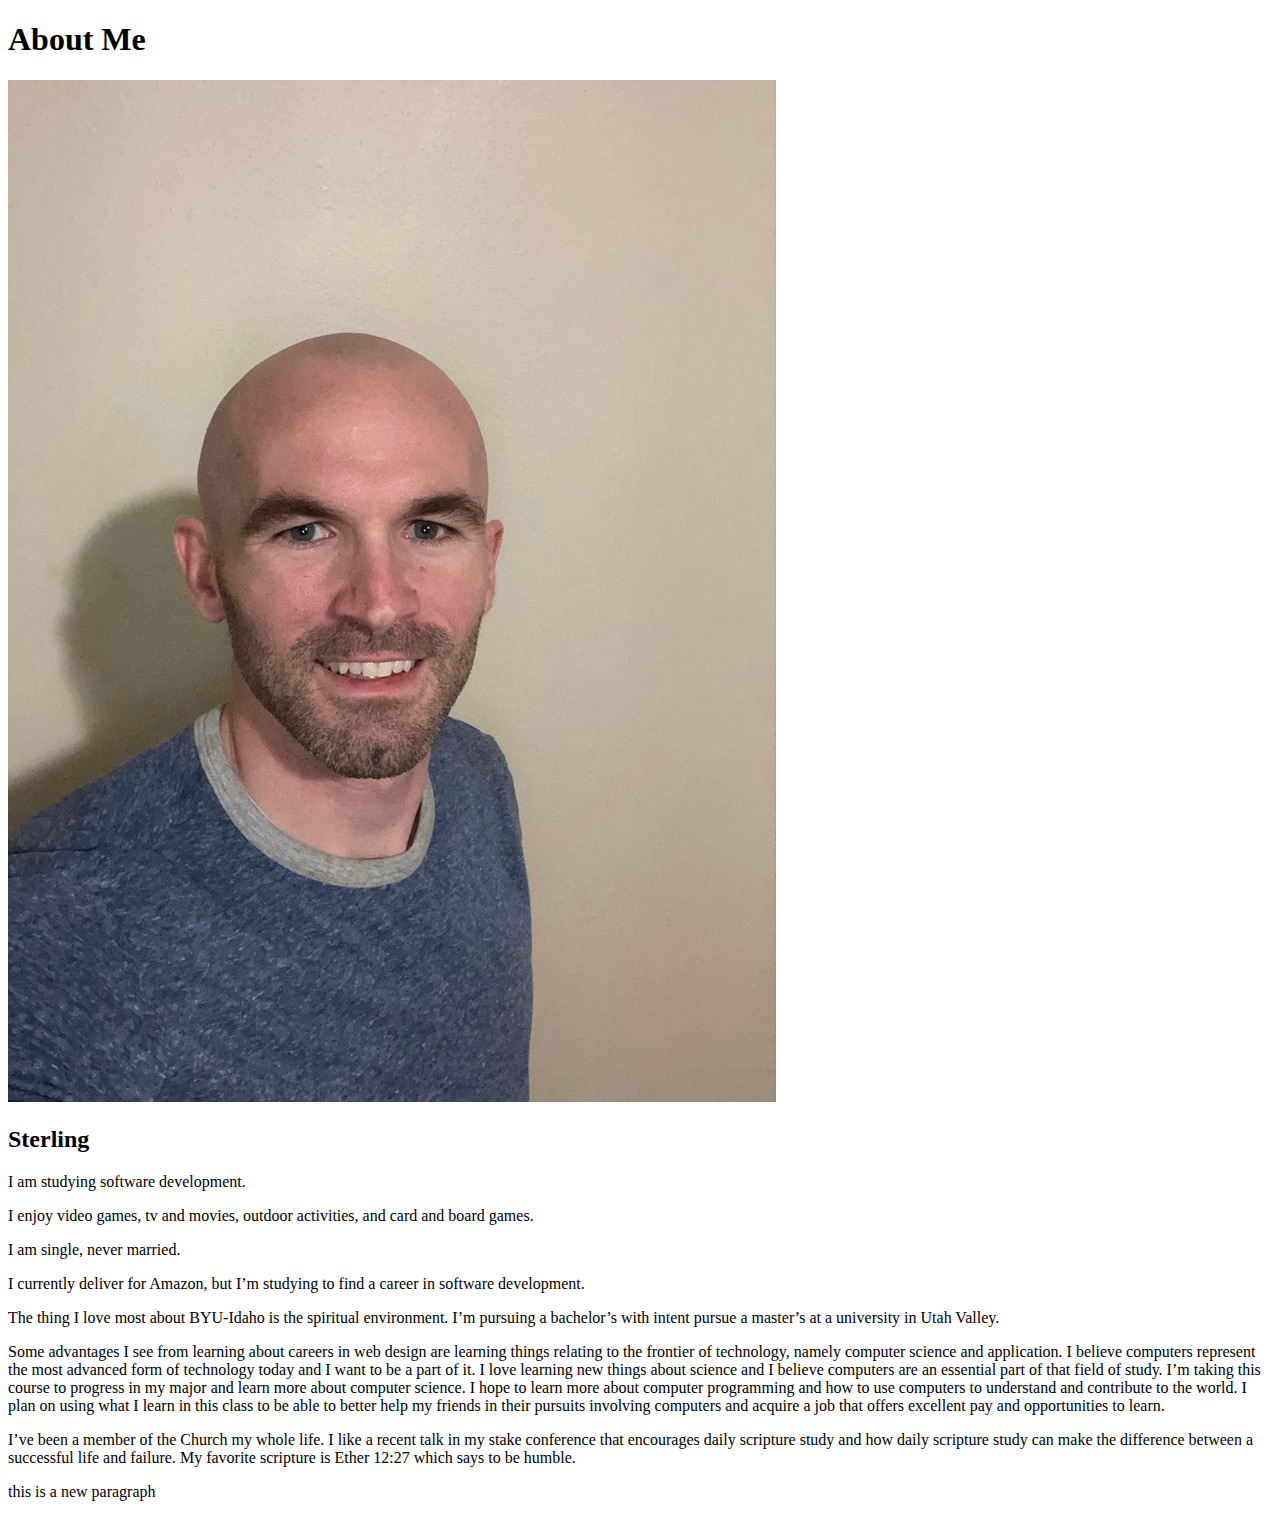
<file: aboutme/index.html>
<!DOCTYPE html>
<html lang="en">
<head>
    <meta charset="UTF-8">
    <meta http-equiv="X-UA-Compatible" content="IE=edge">
    <meta name="viewport" content="width=device-width, initial-scale=1.0">
    <title>All About Me</title>
</head>
<body>
    <h1>About Me</h1>
    <img src="images/photo_of_me.jpeg" alt="Image of me?">
    <h2>Sterling</h2>
    <p>I am studying software development.</p>
    <p>I enjoy video games, tv and movies, outdoor activities, and card and board games.</p>
    <p>I am single, never married.</p>
    <p>I currently deliver for Amazon, but I’m studying to find a career in software development.</p>
    <p>The thing I love most about BYU-Idaho is the spiritual environment. I’m pursuing a bachelor’s with intent pursue a master’s at a university in Utah Valley.</p>
    <p>Some advantages I see from learning about careers in web design are learning things relating to the frontier of technology, namely computer science and application. I believe computers represent the most advanced form of technology today and I want to be a part of it. I love learning new things about science and I believe computers are an essential part of that field of study. I’m taking this course to progress in my major and learn more about computer science. I hope to learn more about computer programming and how to use computers to understand and contribute to the world. I plan on using what I learn in this class to be able to better help my friends in their pursuits involving computers and acquire a job that offers excellent pay and opportunities to learn.</p>
    <p>I’ve been a member of the Church my whole life. I like a recent talk in my stake conference that encourages daily scripture study and how daily scripture study can make the difference between a successful life and failure. My favorite scripture is Ether 12:27 which says to be humble.</p>
    <p>this is a new paragraph</p>
</body>
</html>
</file>
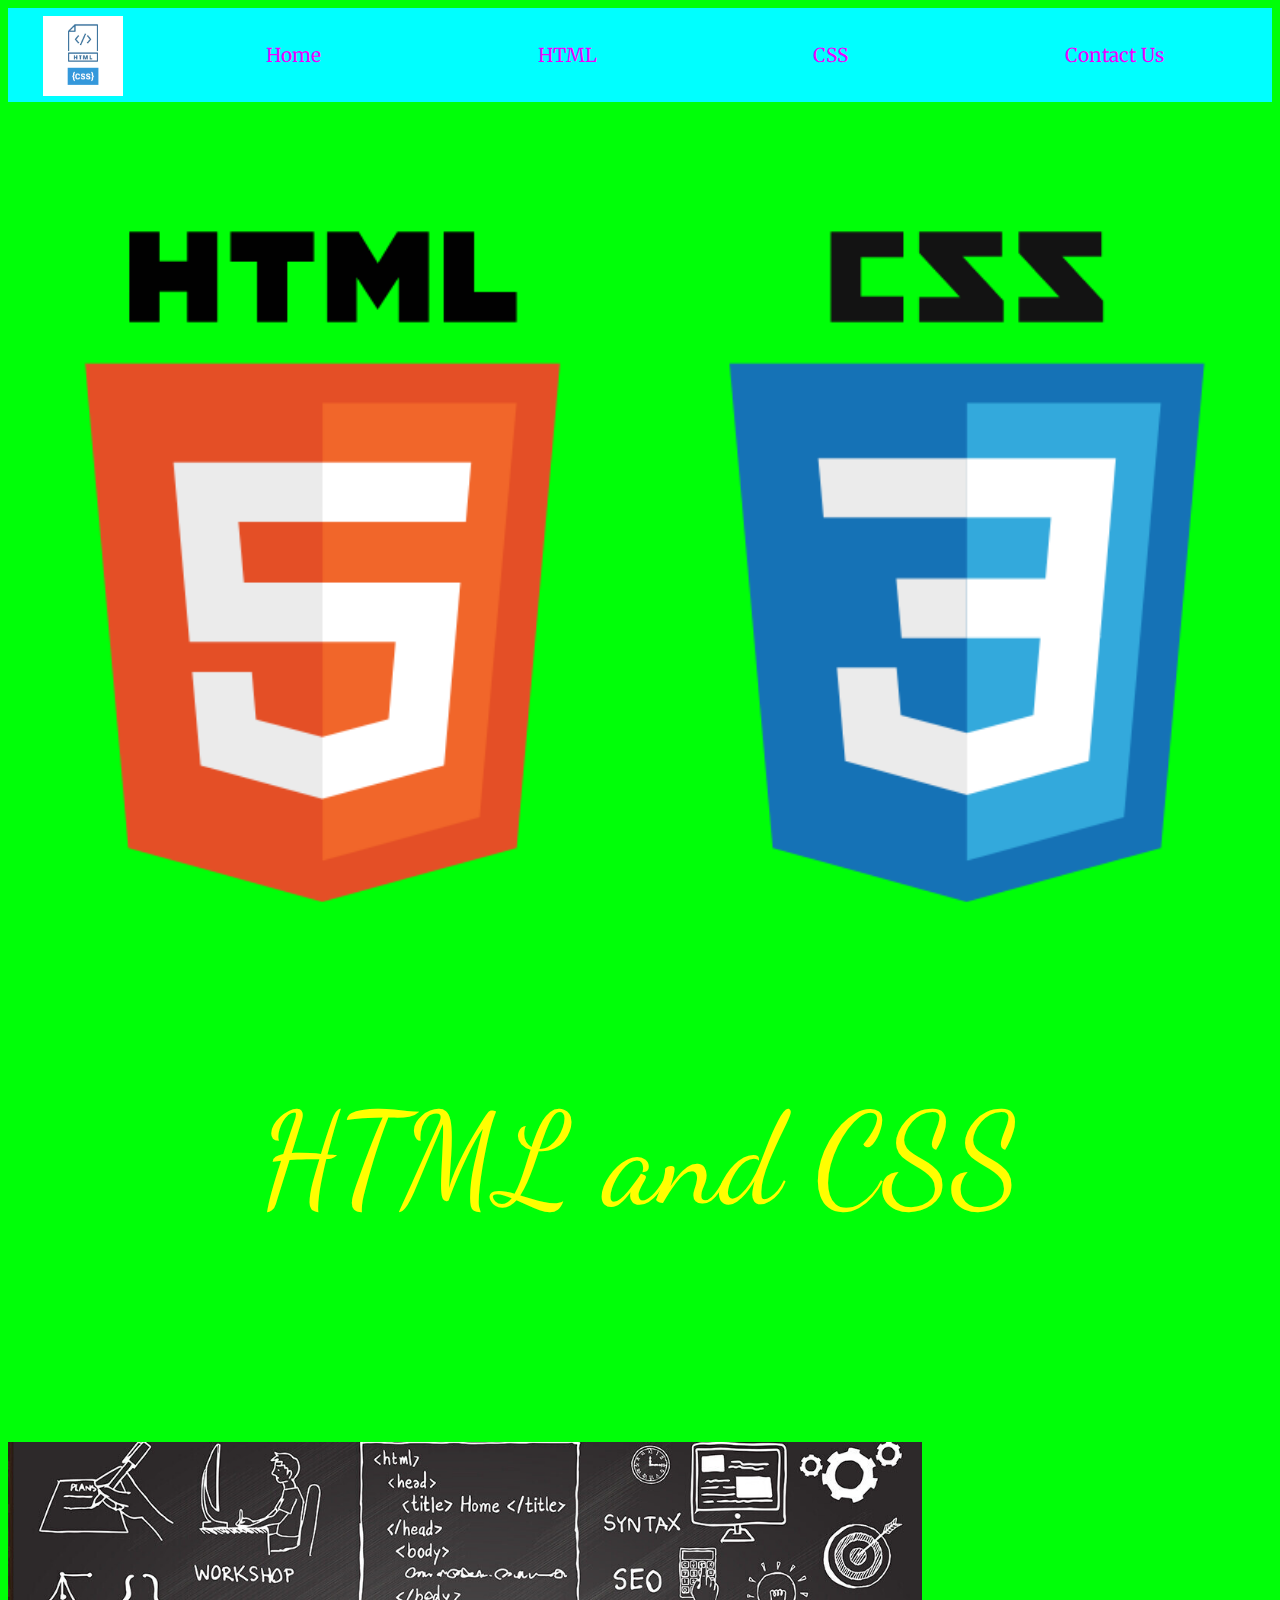
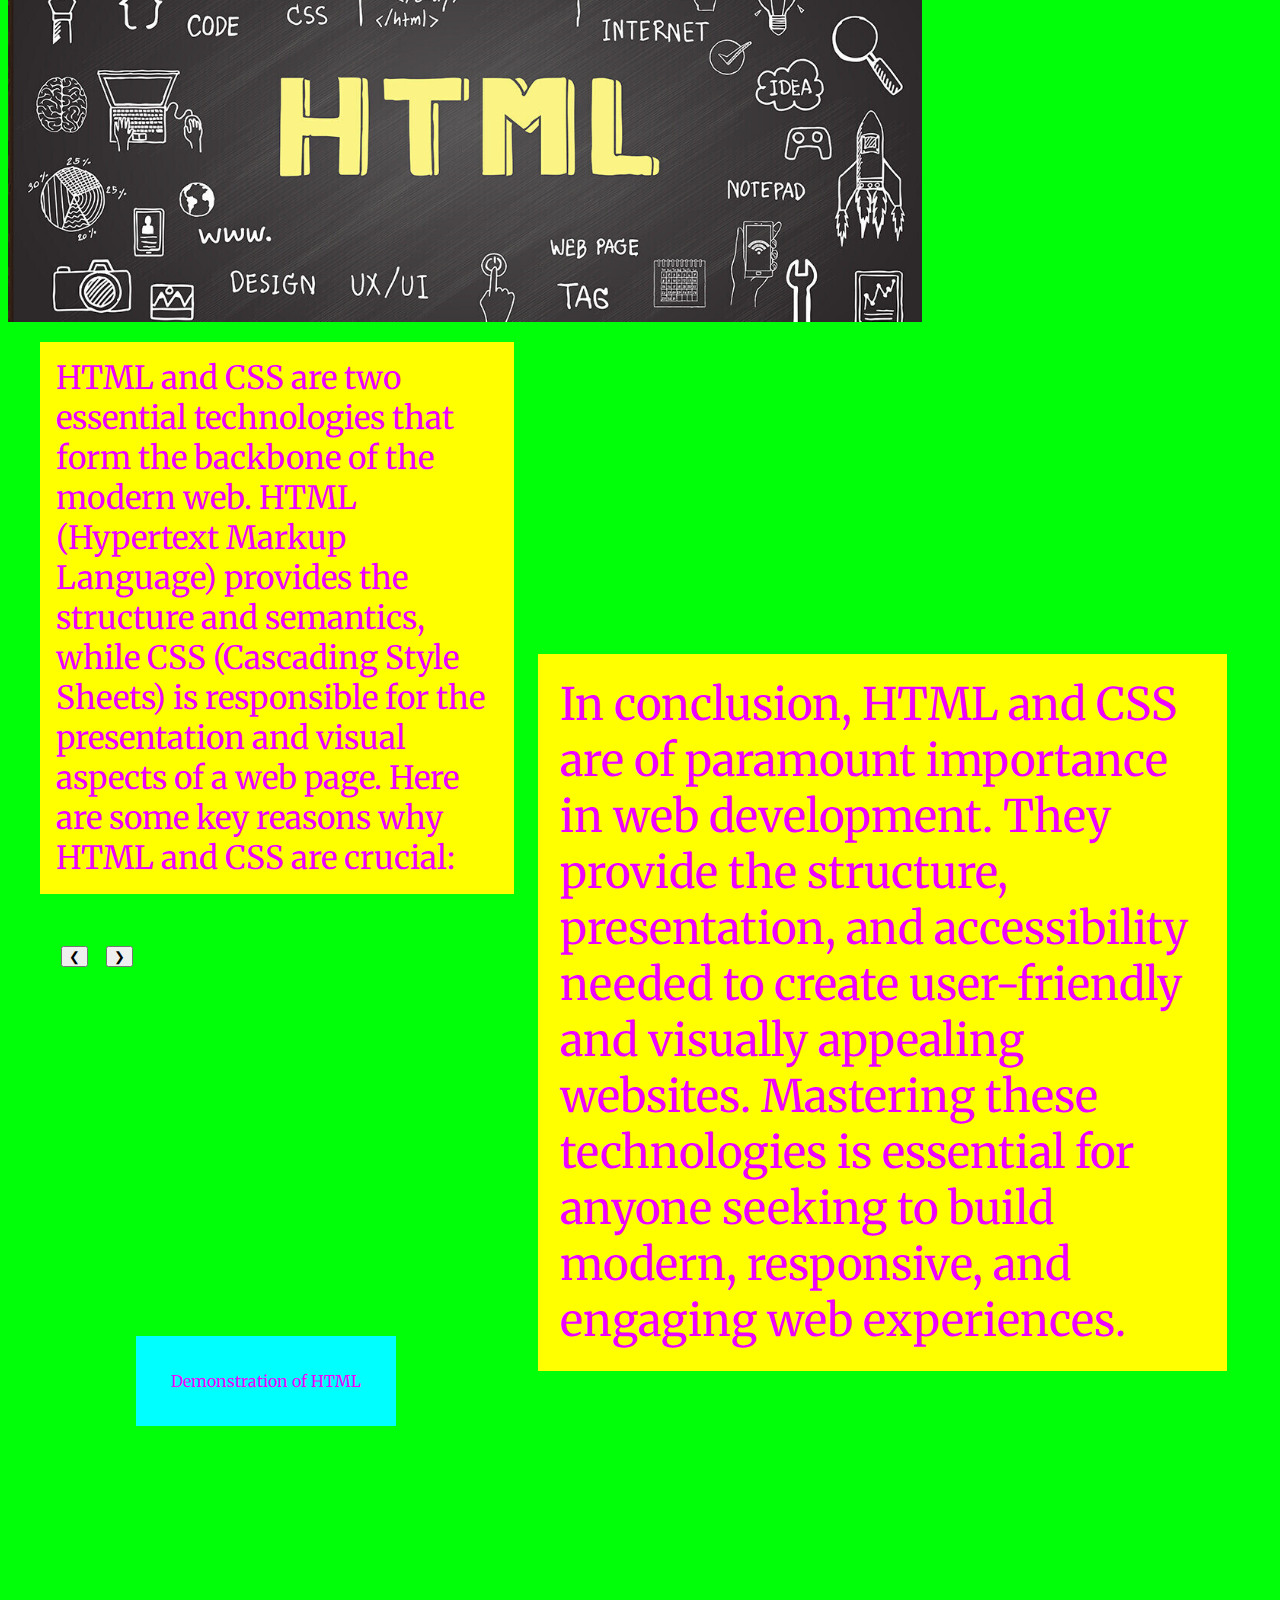
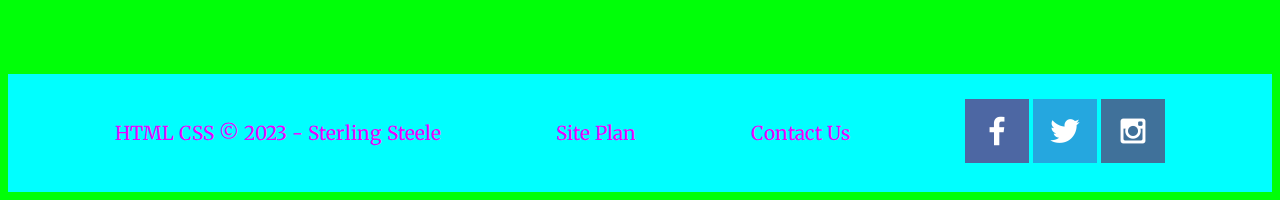
<file: htmlcss/index.html>
<!DOCTYPE html>
<html lang="en">
<head>
    <meta charset="UTF-8">
    <meta name="viewport" content="width=device-width,initial-scale=1.0">
    <title>HTML CSS | Home</title>
    <link rel="stylesheet" type="text/css" href="styles/style.css">
</head>
<body>
<header>
    <a id="logo_link" href="index.html">
        <img class="logo" src="images/logo.png" alt="HTML CSS Logo">
    </a>
    <nav>
        <a href="index.html">Home</a>
        <a href="demonstration_of_html.html">HTML</a>
        <a href="demonstration_of_css.html">CSS</a>
        <a href="contactus.html">Contact Us</a>
    </nav>
</header>
<main>
    <div class="hero">
        <img src="images/htmlcss.png" alt="html and css icons">
    </div>
    <div class="headline">HTML and CSS</div>
    <div class="w3-content w3-display-container">
        <div class="w3-display-container mySlides">
            <img src="images/html_fun.jpg" alt="fun icons about html">
            <div class="w3-display-bottomleft w3-large w3-container w3-padding-16 w3-black slideshow_text">
                HTML and CSS are two essential technologies that form the backbone of the modern web. HTML (Hypertext Markup Language) provides the structure and semantics, while CSS (Cascading Style Sheets) is responsible for the presentation and visual aspects of a web page. Here are some key reasons why HTML and CSS are crucial:
            </div>
        </div>
        <div class="w3-display-container mySlides">
            <img src="images/html_css.png" alt="image of the words html and css">
            <div class="w3-display-bottomright w3-large w3-container w3-padding-16 w3-black slideshow_text">
                Firstly, HTML is the foundation of web development. It allows us to create the structure of a webpage by organizing and arranging content in a logical manner. Without HTML, the web would be a chaotic mess, making it difficult for users to navigate and comprehend information effectively.
            </div>
        </div>
        <div class="w3-display-container mySlides">
            <img src="images/HTML-and-CSS.png" alt="image of the words html and css">
            <div class="w3-display-topleft w3-large w3-container w3-padding-16 w3-black slideshow_text">
                Secondly, CSS plays a vital role in enhancing the user experience. It enables web designers to control the layout, typography, colors, and overall visual appearance of a website. CSS helps create visually appealing and consistent designs across multiple pages, ensuring a cohesive branding and user interface.
            </div>
        </div>
        <div class="w3-display-container mySlides">
            <img src="images/html_and_css_making_art.webp" alt="images and icons of html and css building a house">
            <div class="w3-display-topright w3-large w3-container w3-padding-16 w3-black slideshow_text">
                Moreover, HTML and CSS are crucial for accessibility. By using semantic HTML tags and proper structuring, we can improve the accessibility of web content for people with disabilities, such as screen readers and assistive technologies. CSS allows us to adjust the presentation based on user preferences, making it easier for individuals with visual impairments to navigate and consume web content.
            </div>
        </div>
        <div class="w3-display-container mySlides">
            <img src="images/html_and_css_making_art_2.png" alt="images and icons of html and css making art">
            <div class="w3-display-middle w3-large w3-container w3-padding-16 w3-black slideshow_text">
                Furthermore, HTML and CSS are fundamental for responsive web design. With the increasing variety of devices and screen sizes, it is essential to create websites that adapt to different platforms. CSS media queries enable us to optimize the layout and design for mobile, tablet, and desktop screens, ensuring a seamless user experience across devices.
            </div>
        </div>
        <button class="w3-button w3-display-left w3-black button_left button" onclick="plusDivs(-1)">&#10094;</button>
        <button class="w3-button w3-display-right w3-black button button_right" onclick="plusDivs(1)">&#10095;</button>
    </div>
    <div class="large_text_box">
        In conclusion, HTML and CSS are of paramount importance in web development. They provide the structure, presentation, and accessibility needed to create user-friendly and visually appealing websites. Mastering these technologies is essential for anyone seeking to build modern, responsive, and engaging web experiences.
    </div>
    <a href="demonstration_of_html.html" class="next_page_link">Demonstration of HTML</a>
</main>
<footer>
    <p>HTML CSS &copy; 2023 - Sterling Steele</p>
    <p>
        <a href="site-plan.html">Site Plan</a>
    </p>
    <p>
        <a href="contactus.html">Contact Us</a>
    </p>
    <div class="social">
        <a href="https://facebook.com" target="_blank">
            <img src="images/facebook.png" alt="fb icon">
        </a>
        <a href="https://twitter.com" target="_blank">
            <img src="images/twitter.png" alt="twitter icon">
        </a>
        <a href="https://instagram.com" target="_blank">
            <img src="images/instagram.png" alt="instagram icon">
        </a>
    </div>
</footer>
<script src="scripts/script.js"></script>
</body>
</html>
</file>
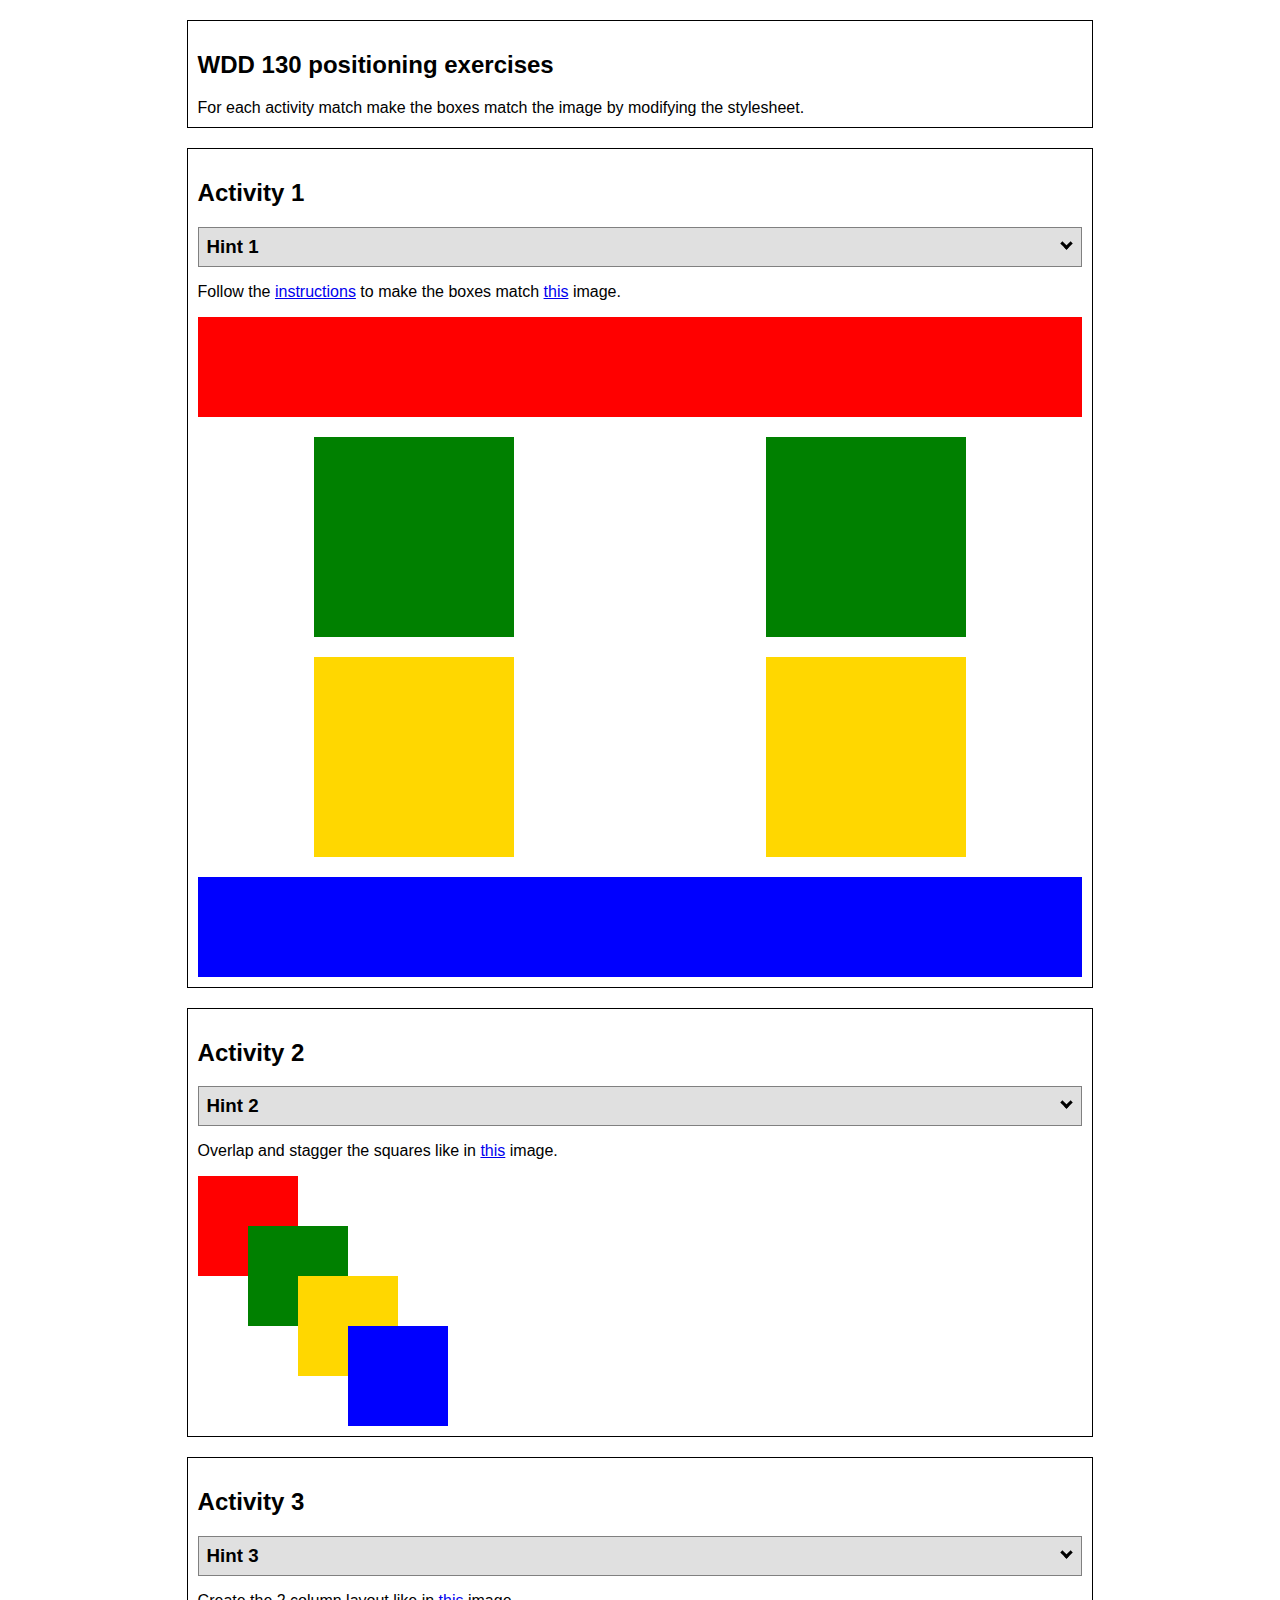
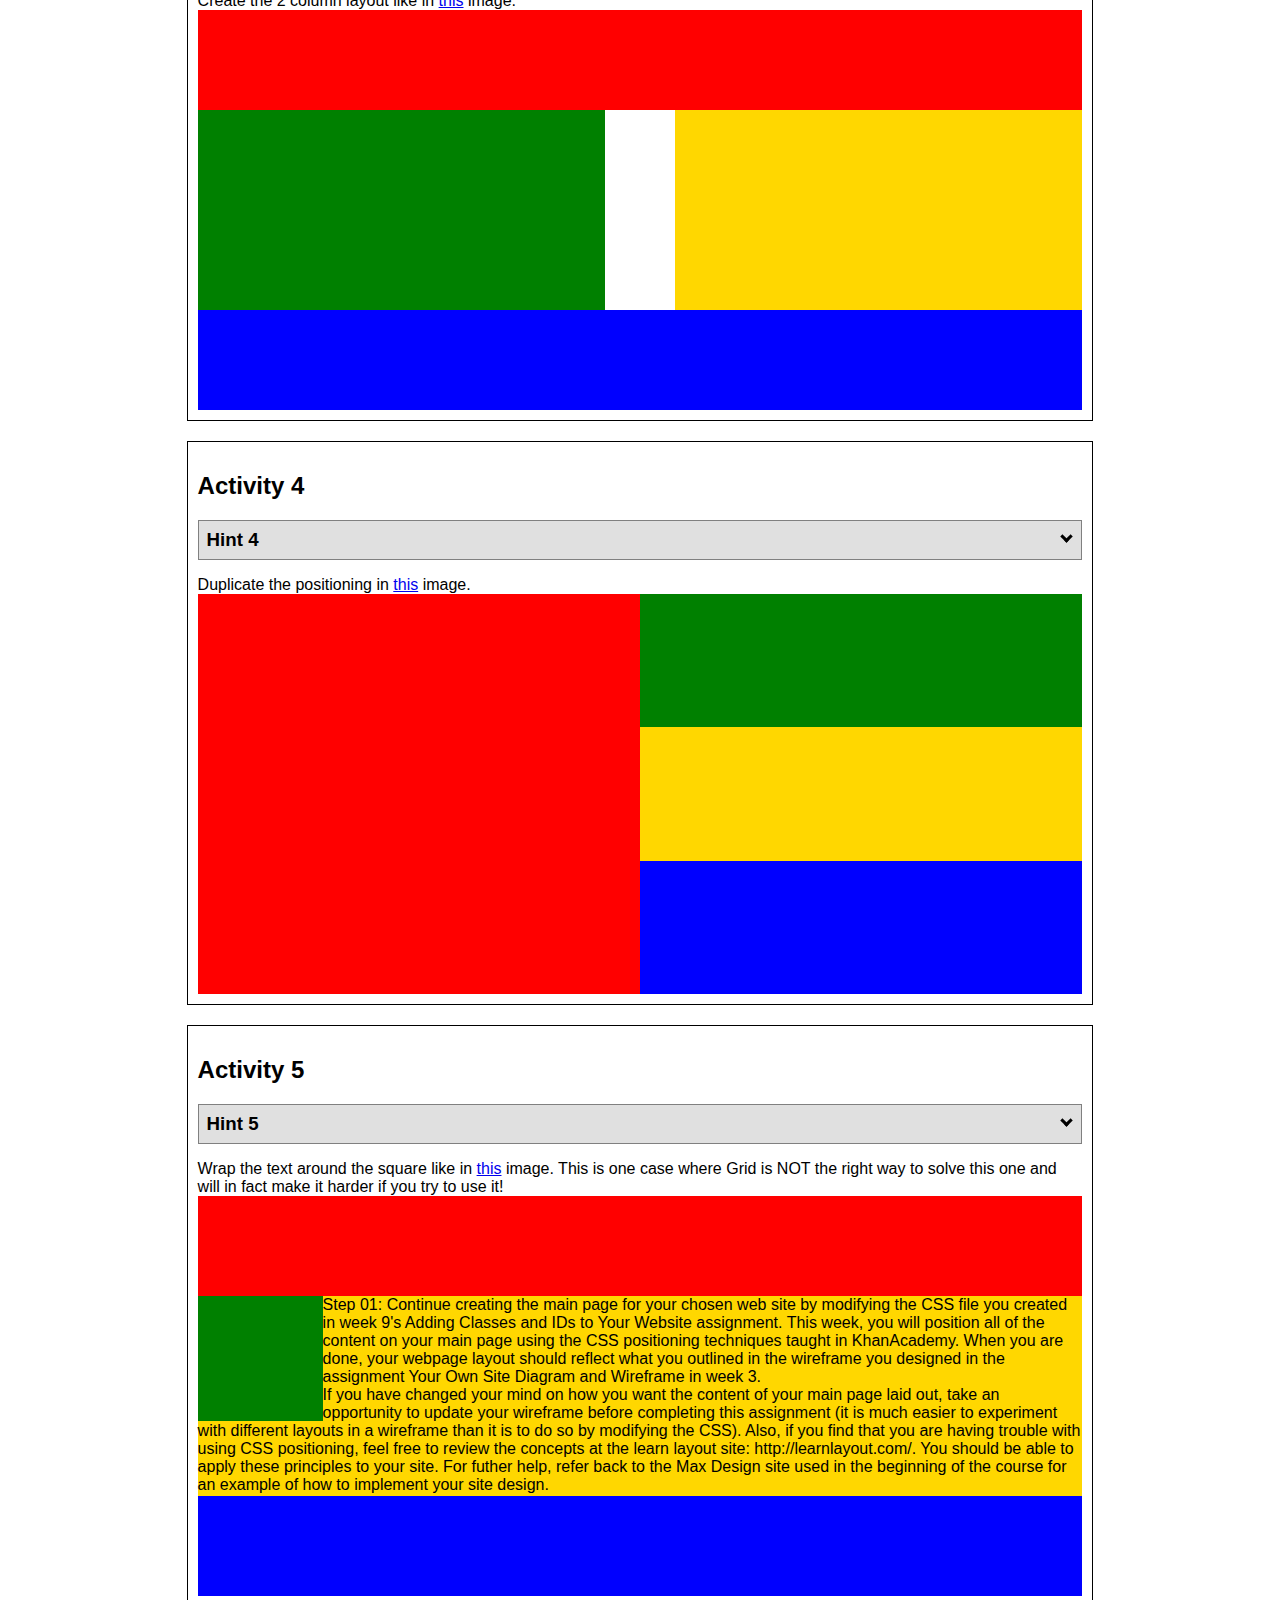
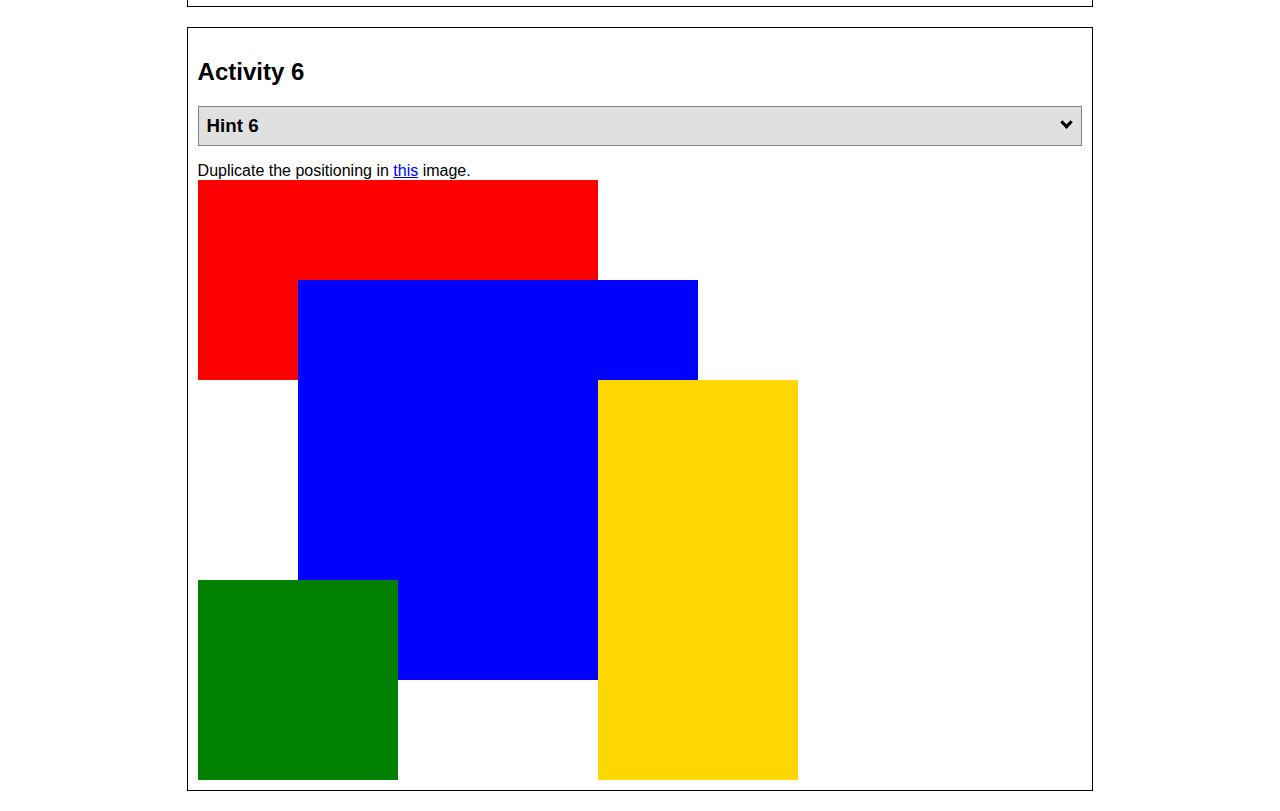
<file: positioning/index.html>
<!DOCTYPE html>
<html lang="en">
  <head>
    <!-- HTML - Name: positioning.html -->
    <title>Positioning Activity</title>
    <link rel="stylesheet" type="text/css" href="positionstyles.css" />
  </head>
  <body>
    <div class="activity">
      <h2>WDD 130 positioning exercises</h2>
      For each activity match make the boxes match the image by modifying the stylesheet.</div>
    <div class="activity">
      <h2>Activity 1</h2>
      <section class="hint"><input type="checkbox" ><i></i> <h3>Hint 1</h3><div><p>Check out the <a href="https://byui-wdd.github.io/wdd130/activities/w06-css-positioning.html" target="_blank">activity instructions</a> in Ilearn!</p></div></section>
      <p>Follow the <a href="https://byui-wdd.github.io/wdd130/activities/w06-css-positioning.html" target="_blank">instructions</a> to make the boxes match  <a href="https://byui-wdd.github.io/wdd130/images/example1.png" target="_blank">this</a> image.</p>
      <div class="content1" >
        <div class="red1" ></div>
        <div class="green1" ></div>
        <div class="green1" ></div>
        <div class="yellow1"></div>
        <div class="yellow1"></div>
        <div class="blue1"></div>
      </div>
    </div>
    <div class="activity">
      <h2>Activity 2</h2>
      <section class="hint"><input type="checkbox" > <h3>Hint 2</h3><i></i><div>
      <ul>
      <li>grid-template-columns: 50px 50px 50px 50px 50px </li></ul></div></section>
      <p>Overlap and stagger the squares like in <a href="https://byui-wdd.github.io/wdd130/images/example2.png" target="_blank">this</a> image.</p>
      <div class="content2" >
        <div class="red2" ></div>
        <div class="green2" ></div>
        <div class="yellow2"></div>
        <div class="blue2"></div>
      </div>
    </div>
    <div class="activity">
      <h2>Activity 3</h2>
      <section class="hint"><input type="checkbox" > <h3>Hint 3</h3><i></i><div><p>This one is going to be best solved with CSS Grid. Remember to make the boxes the right width first...then start moving them around. </p><h4>Properties used:</h4><ul><li>display:grid;</li><li>grid-template-columns:</li><li>grid-column-gap:</li>
        <li>grid-column:</li>  </ul></div></section>
      Create the 2 column layout like in <a href="https://byui-wdd.github.io/wdd130/images/example3.png" target="_blank">this</a>  image.
      <div class="content3" >
        <div class="red3" ></div>
        <div class="green3" ></div>
        <div class="yellow3"></div>
        <div class="blue3"></div>
      </div>
    </div>
    <div class="activity">
      <h2>Activity 4</h2>
      <section class="hint"><input type="checkbox" > <h3>Hint 4</h3><i></i><div><p>For the others we have been primarily concerned with width. For this one you will need to adjust height as well. </p><h4>Properties used:</h4><ul><li>display:grid;</li><li>grid-template-columns:</li><li>grid-row:</li></ul></div></section>
      Duplicate the positioning in <a href="https://byui-wdd.github.io/wdd130/images/example4.png" target="_blank">this</a> image. 
      <div class="content4" >
        <div class="red4" ></div>
        <div class="green4" ></div>
        <div class="yellow4"></div>
        <div class="blue4"></div>
      </div>
    </div>

    <div class="activity">
      <h2>Activity 5</h2>
      <section class="hint"><input type="checkbox" > <h3>Hint 5</h3><i></i><div><p>Grid is <strong>not</strong> the right way to do this.  In fact there is only one way to really do that...and that is with float. Remember that we float the thing we want the text to wrap around.  Also remember to start by making all the shapes the right size and shape.</p><h4>Properties used:</h4><ul><li>float: left;</li></ul></div></section>
      Wrap the text around the square like in <a href="https://byui-wdd.github.io/wdd130/images/example5.png" target="_blank">this</a> image. This is one case where Grid is NOT the right way to solve this one and will in fact make it harder if you try to use it!
      <div class="content5" >
        <div class="red5" ></div>
        <div class="green5" ></div>
        <div class="yellow5">Step 01: Continue creating the main page for your chosen web site by modifying the CSS file you created in week 9's Adding Classes and IDs to Your Website assignment. This week, you will position all of the content on your main page using the CSS positioning techniques taught in KhanAcademy. When you are done, your webpage layout should reflect what you outlined in the wireframe you designed in the assignment Your Own Site Diagram and Wireframe in week 3. <br />
          If you have changed your mind on how you want the content of your main page laid out, take an opportunity to update your wireframe before completing this assignment (it is much easier to experiment with different layouts in a wireframe than it is to do so by modifying the CSS). Also, if you find that you are having trouble with using CSS positioning, feel free to review the concepts at the learn layout site: http://learnlayout.com/. You should be able to apply these principles to your site. For futher help, refer back to the Max Design site used in the beginning of the course for an example of how to implement your site design.</div>
        <div class="blue5"></div>
      </div>
    </div>
    <div class="activity">
      <h2>Activity 6</h2>
      <section class="hint"><input type="checkbox" > <h3>Hint 6</h3><i></i><div><p>This one is all about visualizing the grid behind the layout. If you are having a hard time doing that first: all the sizes are even multiples of 100, and second here is another example with the lines drawn: <a href="https://byui-wdd.github.io/wdd130/images/example6-hint.png" target="_blank">example 6 with lines</a>. For this one you will find it easiest if you use px for the column width. You can also use <kbd>z-index</kbd> to control the element layering.    </p><h4>Properties used:</h4><ul><li>display:grid;</li><li>grid-template-columns:</li><li>grid-column:</li><li>grid-row:</li><li><a href="https://www.w3schools.com/cssref/pr_pos_z-index.asp" target="_blank">z-index:</a></li></ul></div></section>
      Duplicate the positioning in <a href="https://byui-wdd.github.io/wdd130/images/example6.png" target="_blank">this</a> image.
      <div class="content6" >
        <div class="red6" ></div>
        <div class="green6" ></div>
        <div class="yellow6"></div>
        <div class="blue6"></div>
      </div>
    </div>
  </body>
</html>
</file>
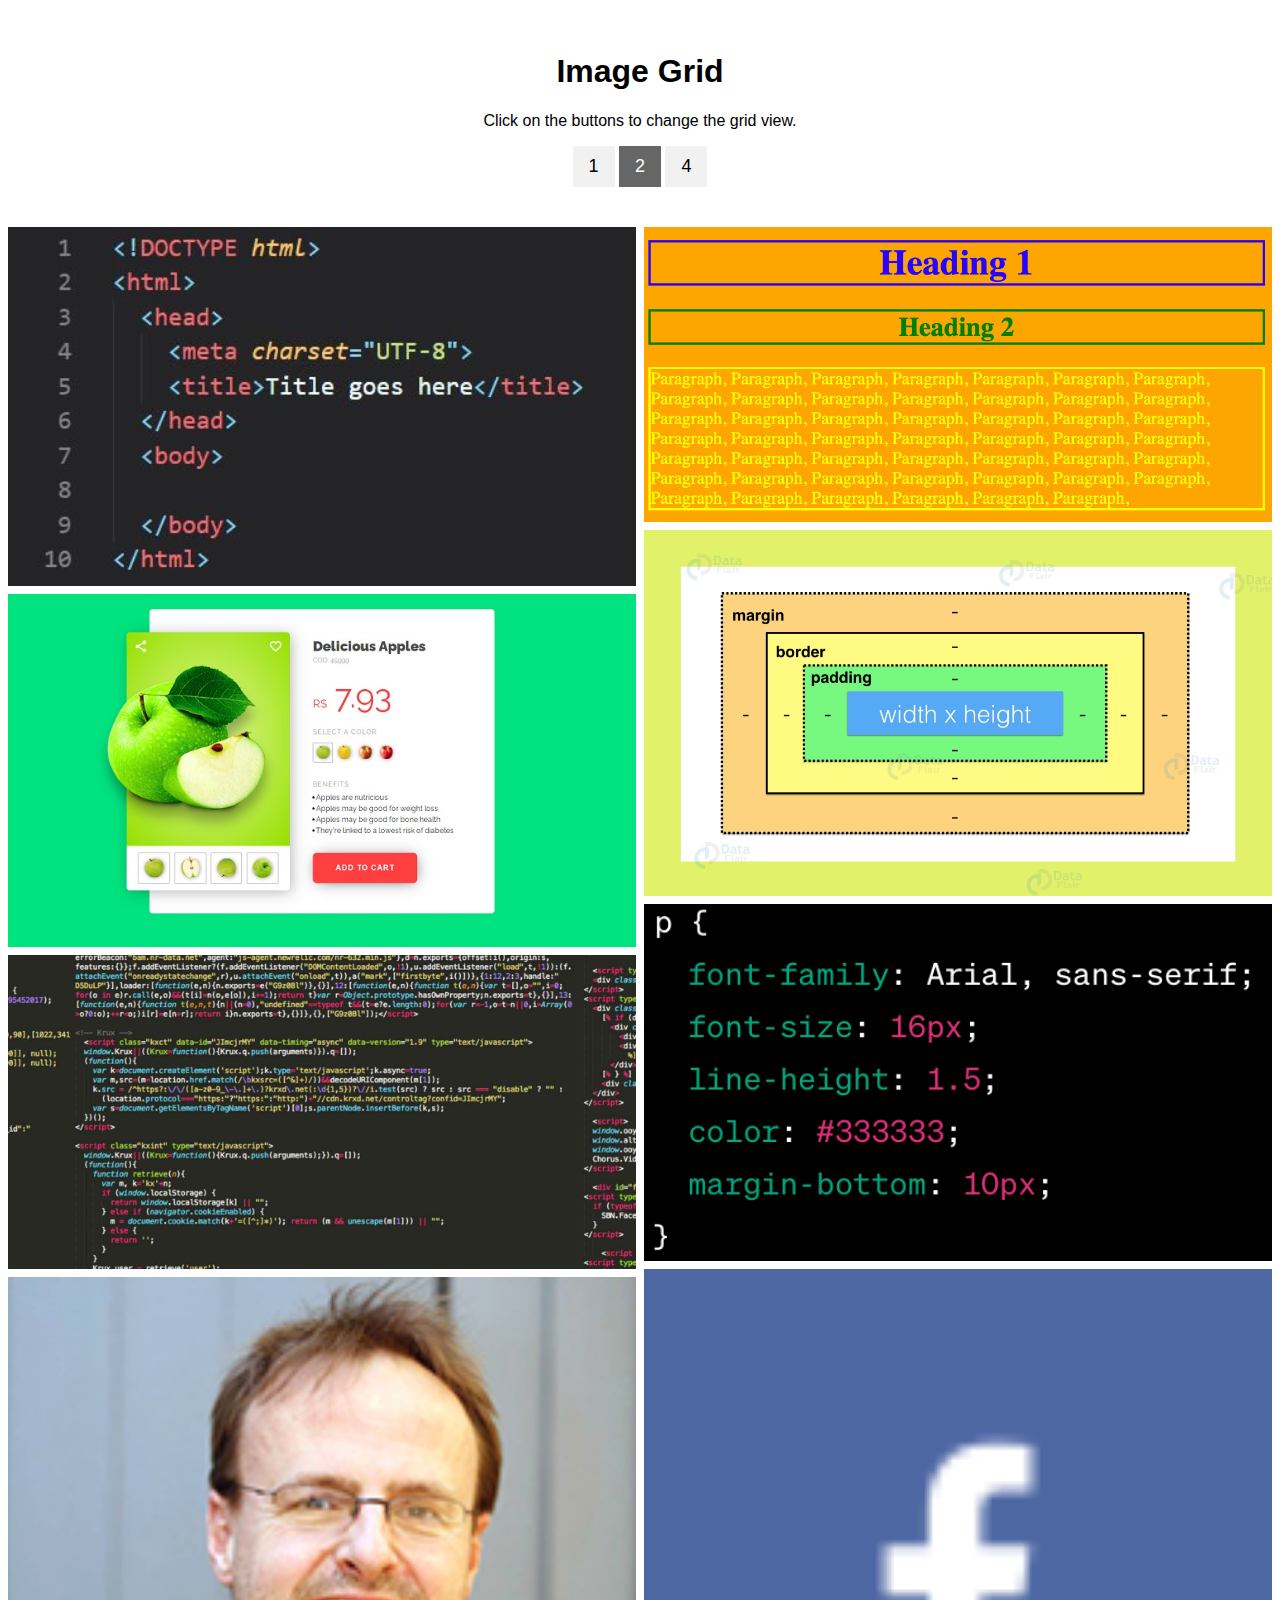
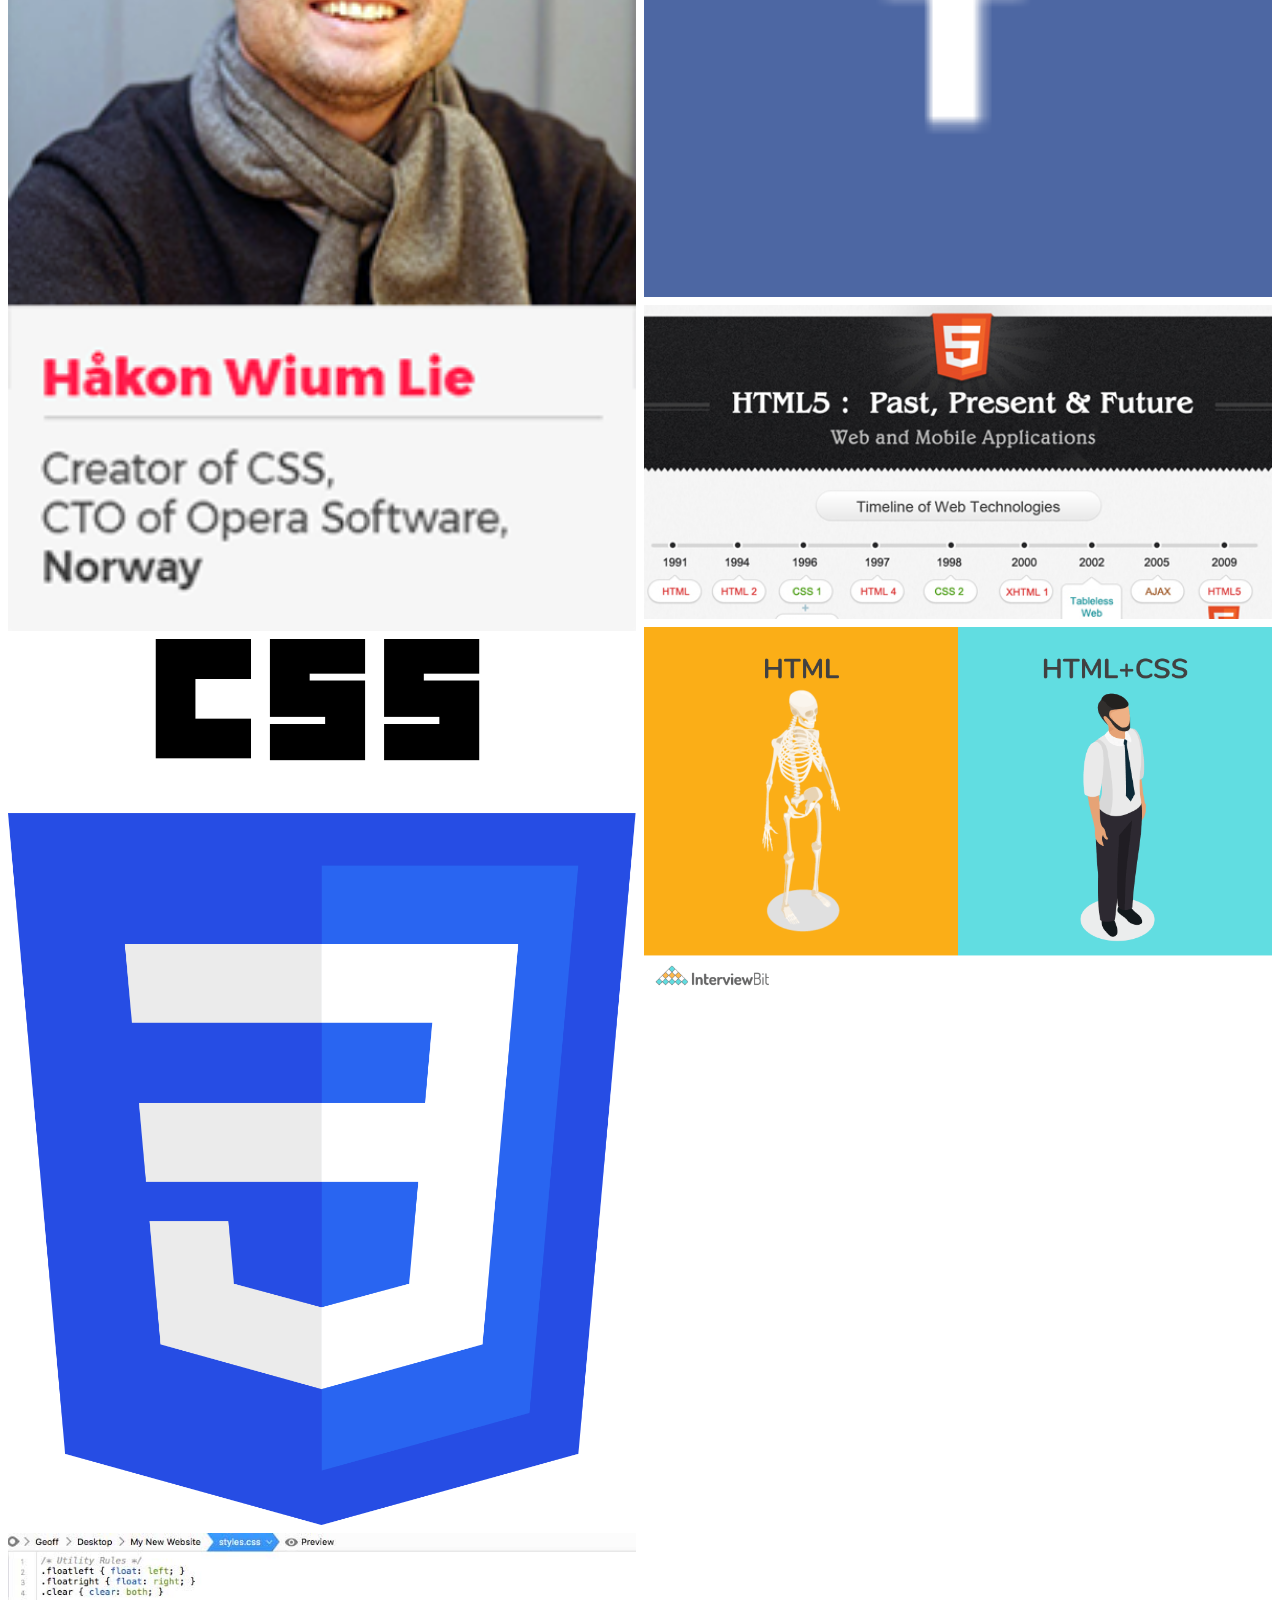
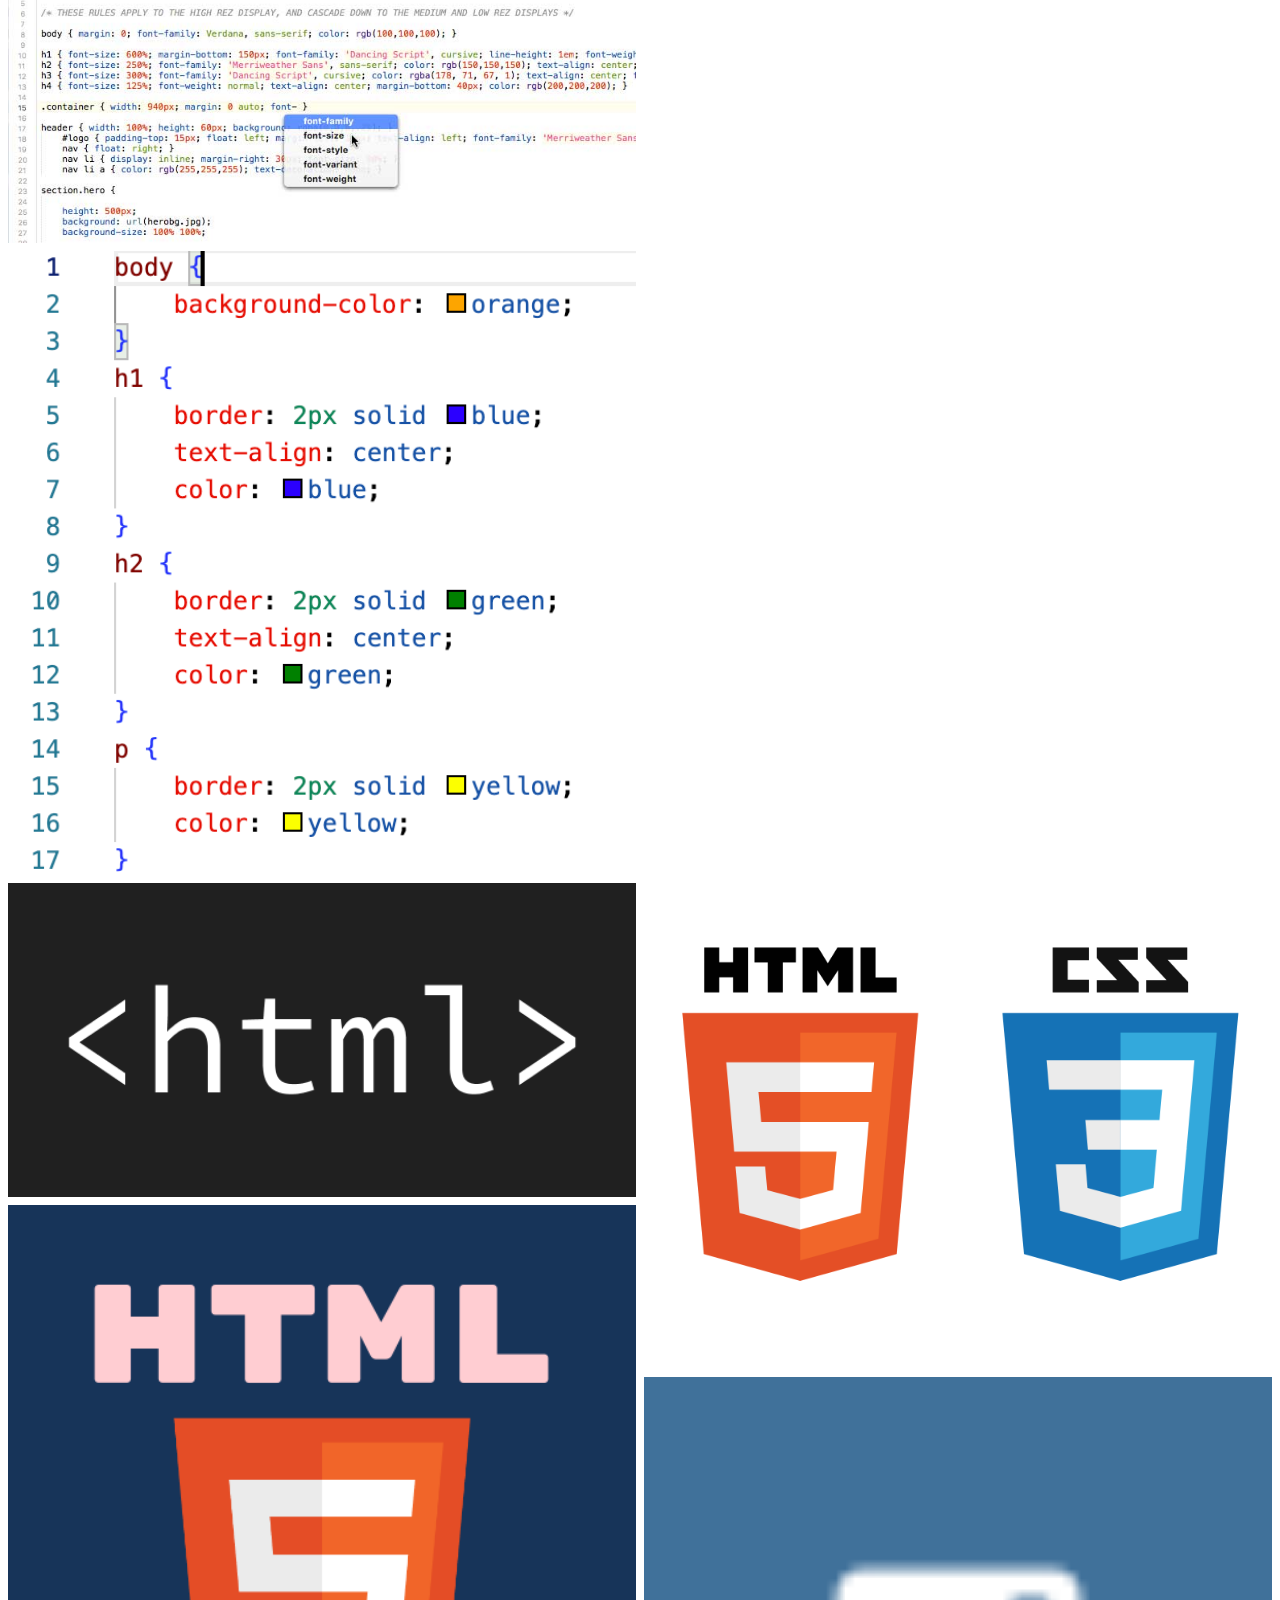
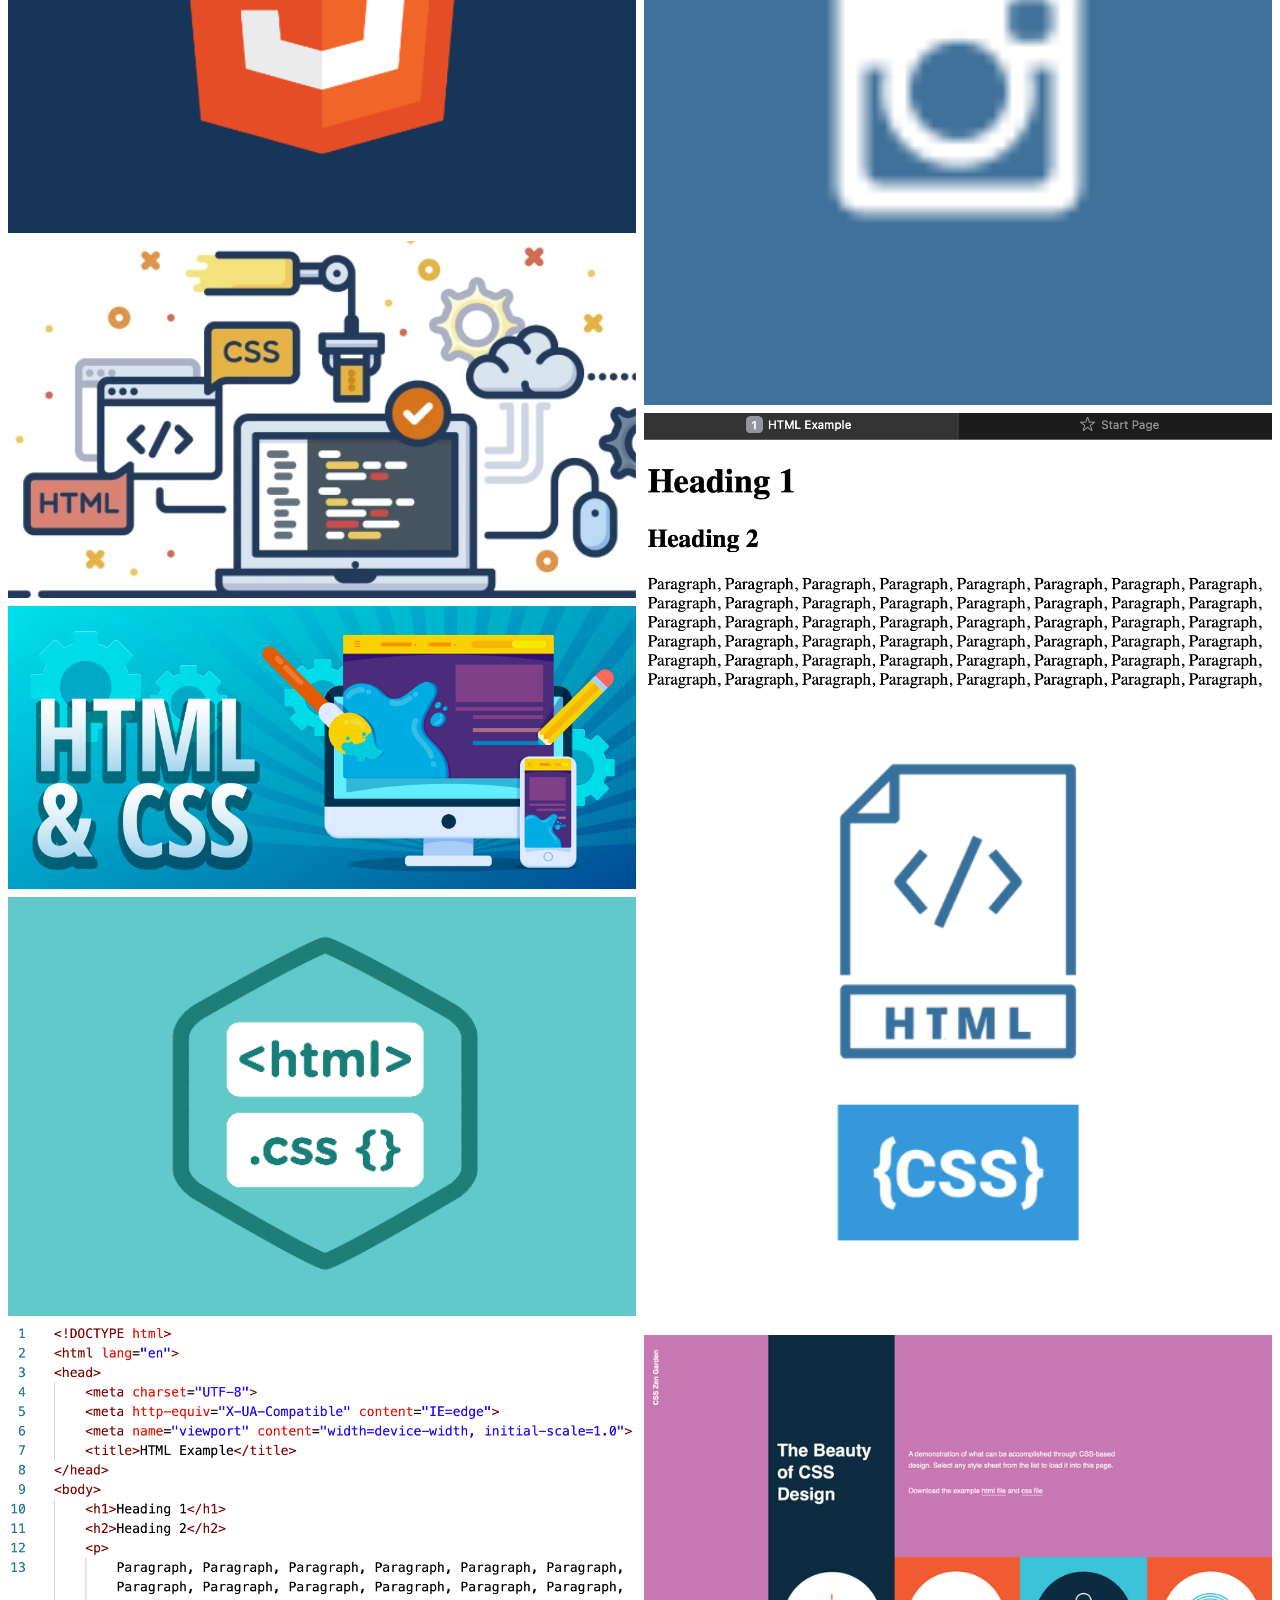
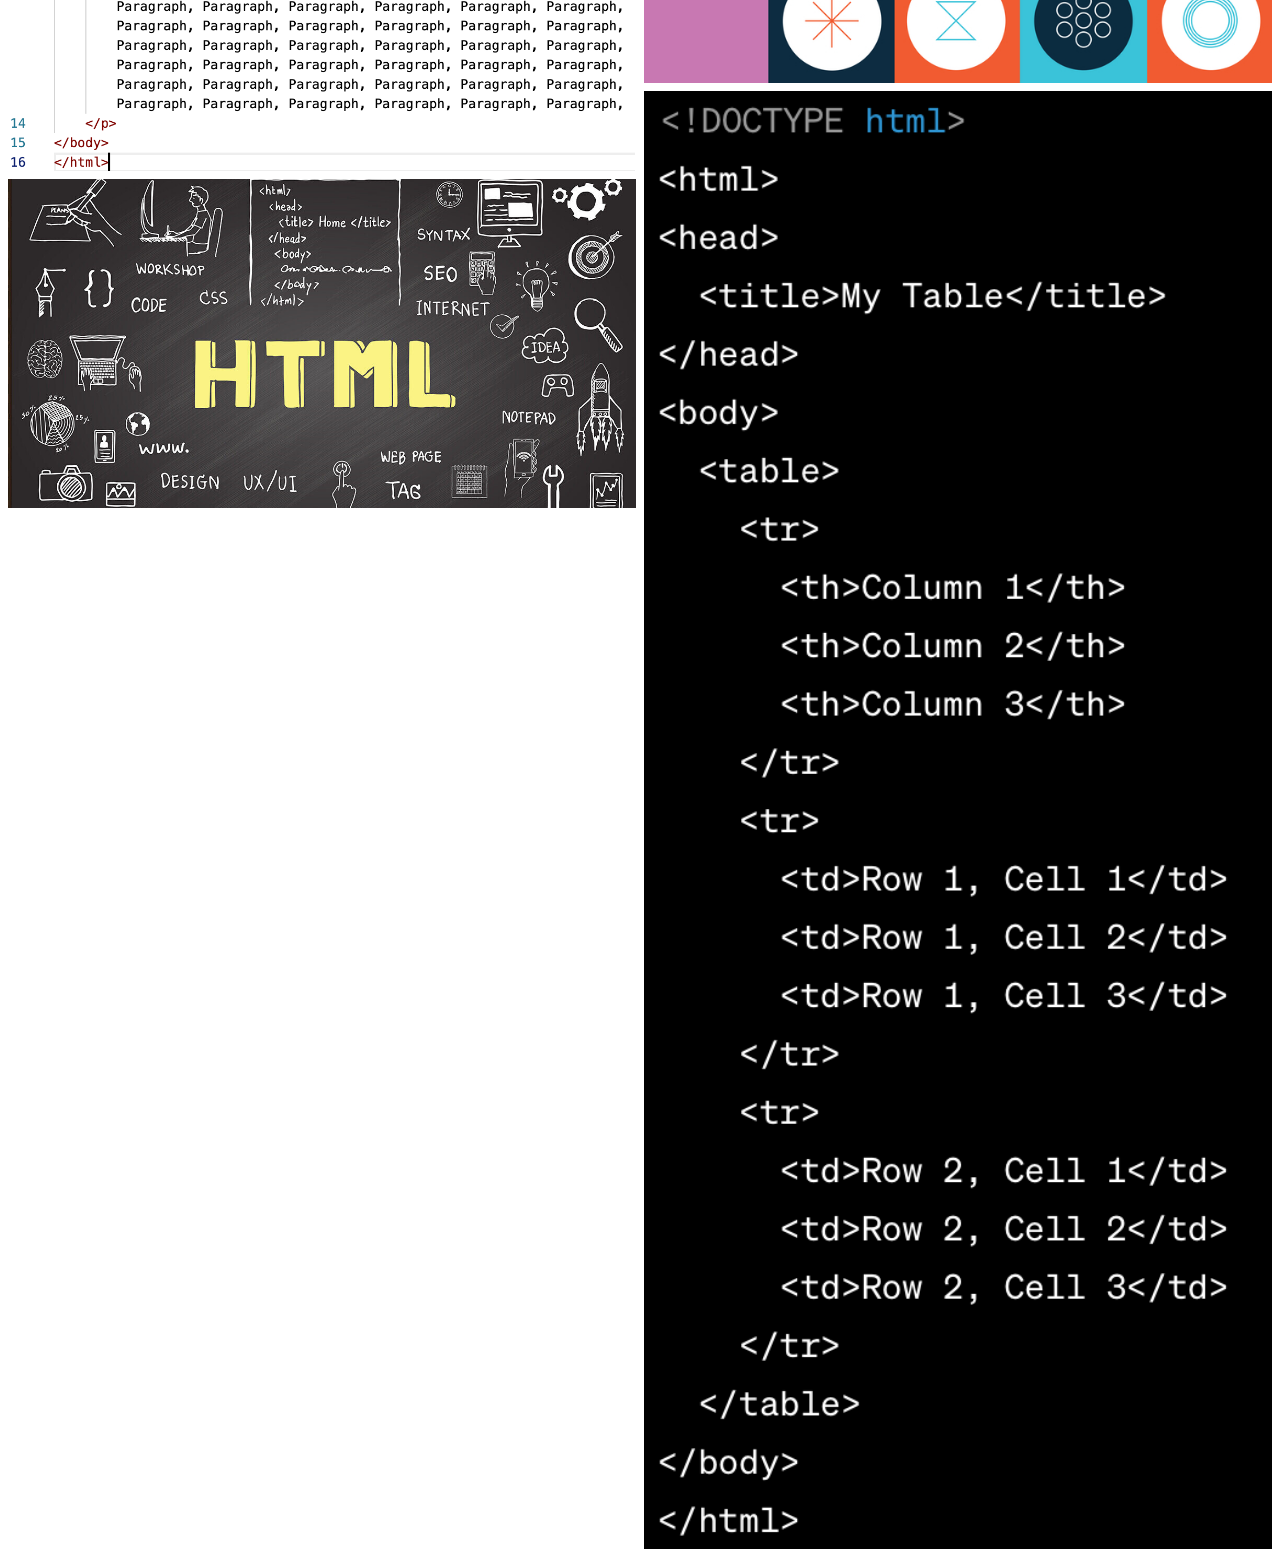
<file: week12/index.html>
<!DOCTYPE html>
<html lang="en">
<head>
    <meta charset="UTF-8">
    <meta name="viewport" content="width=device-width, initial-scale=1.0">
    <title>Document</title>
    <style>
        * {
          box-sizing: border-box;
        }
    </style>
    <link href="styles/style.css" rel="stylesheet">
</head>
<body>

<!-- Header -->
<div class="header" id="myHeader">
  <h1>Image Grid</h1>
  <p>Click on the buttons to change the grid view.</p>
  <button class="btn" onclick="one()">1</button>
  <button class="btn active" onclick="two()">2</button>
  <button class="btn" onclick="four()">4</button>
</div>

<!-- Photo Grid -->
<div class="row"> 
  <div class="column">
    <img src="images/basic_syntax_of_html.png" style="width:100%">
    <img src="images/beauty_of_css.jpg" style="width:100%">
    <img src="images/complicated_html.png.jpeg" style="width:100%">
    <img src="images/creator_of_css.png" style="width:100%">
    <img src="images/css.png" style="width:100%">
    <img src="images/css_complicated.jpg" style="width:100%">
    <img src="images/css_example.png" style="width:100%">
  </div>
  <div class="column">
    <img src="images/css_live_server_example.png" style="width:100%">
    <img src="images/css_spacing.webp" style="width:100%">
    <img src="images/example_of_css.png" style="width:100%">
    <img src="images/facebook.png" style="width:100%">
    <img src="images/history_of_html.jpg" style="width:100%">
    <img src="images/HTML-and-CSS.png" style="width:100%">
  </div>  
  <div class="column">
    <img src="images/html.png" style="width:100%">
    <img src="images/html5.png" style="width:100%">
    <img src="images/html_and_css_making_art.webp" style="width:100%">
    <img src="images/html_and_css_making_art_2.png" style="width:100%">
    <img src="images/html_css.png" style="width:100%">
    <img src="images/html_example.png" style="width:100%">
    <img src="images/html_fun.jpg" style="width:100%">
  </div>
  <div class="column">
    <img src="images/htmlcss.png" style="width:100%">
    <img src="images/instagram.png" style="width:100%">
    <img src="images/live_server_example.png" style="width:100%">
    <img src="images/logo.png" style="width:100%">
    <img src="images/showcasing_css.jpg" style="width:100%">
    <img src="images/table_in_html.png" style="width:100%">
  </div>
</div>
<script src="script/script.js"></script>
</body>
</html>
</file>
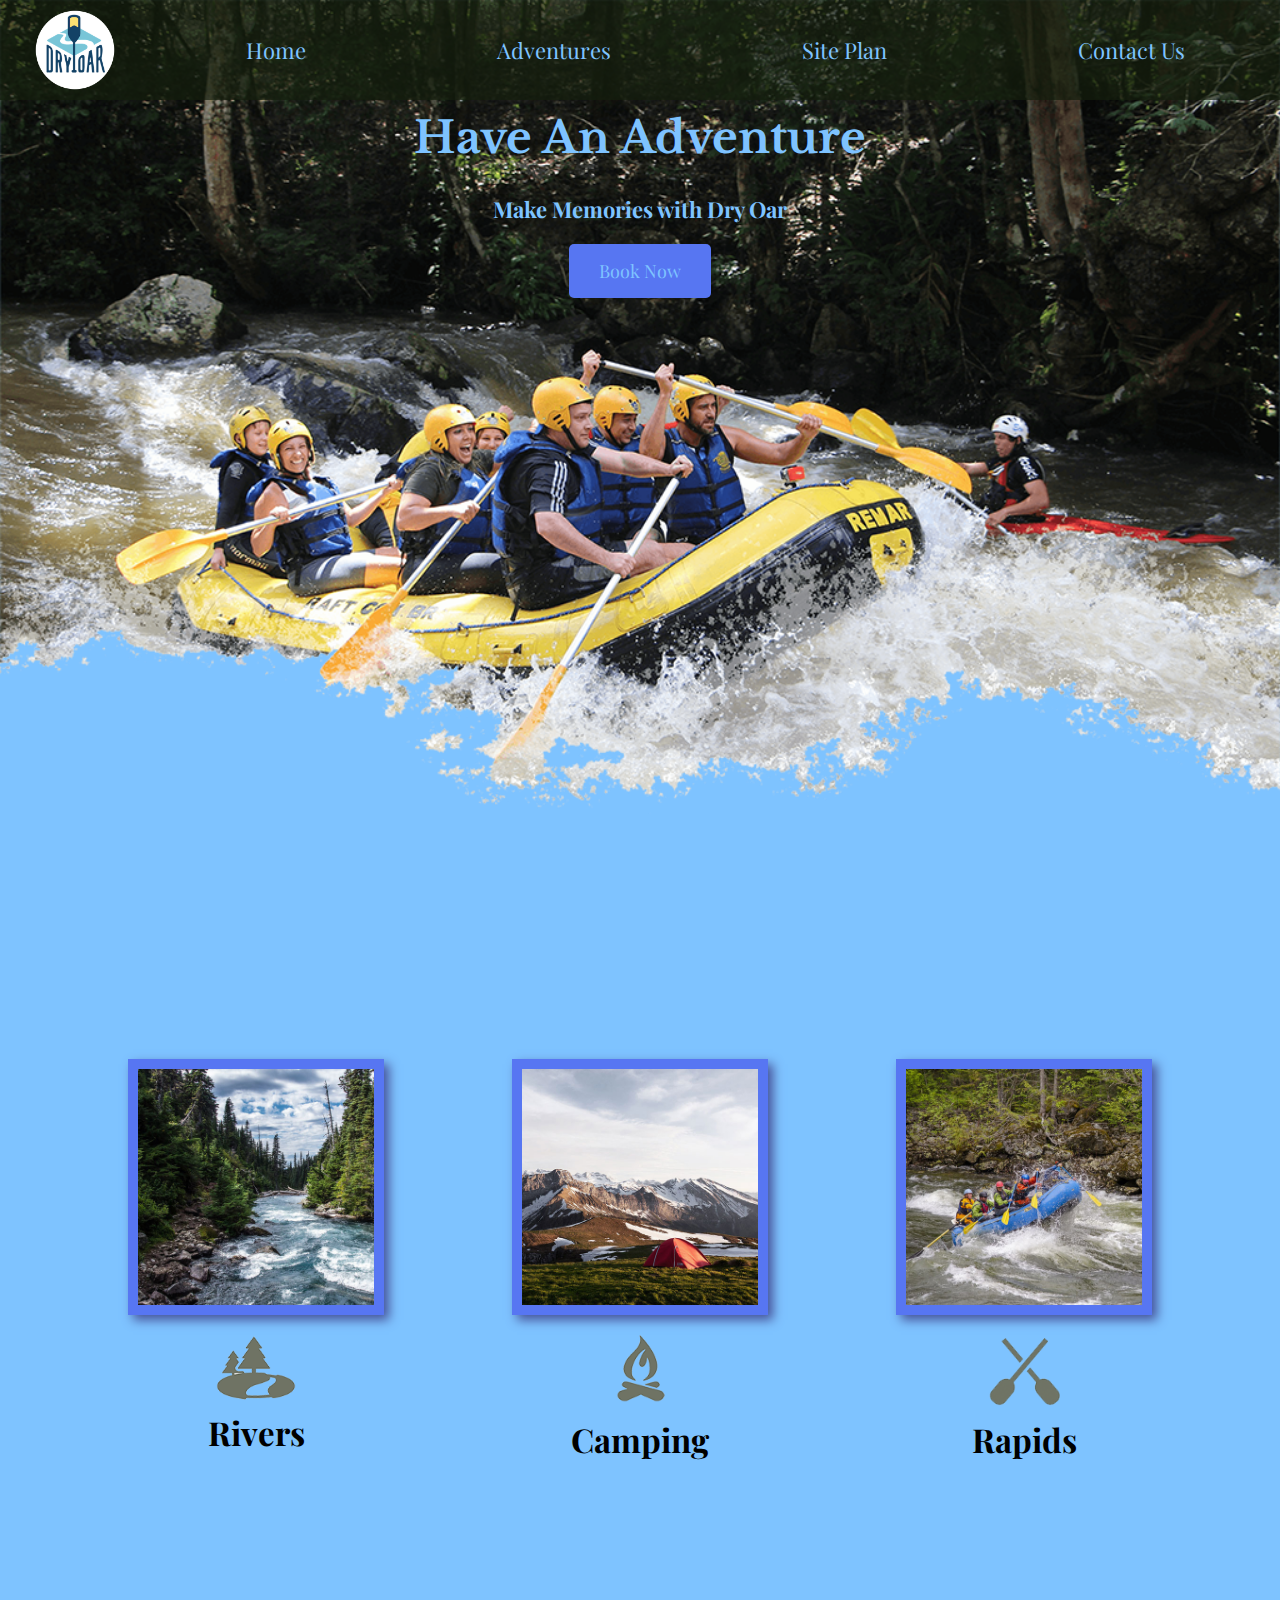
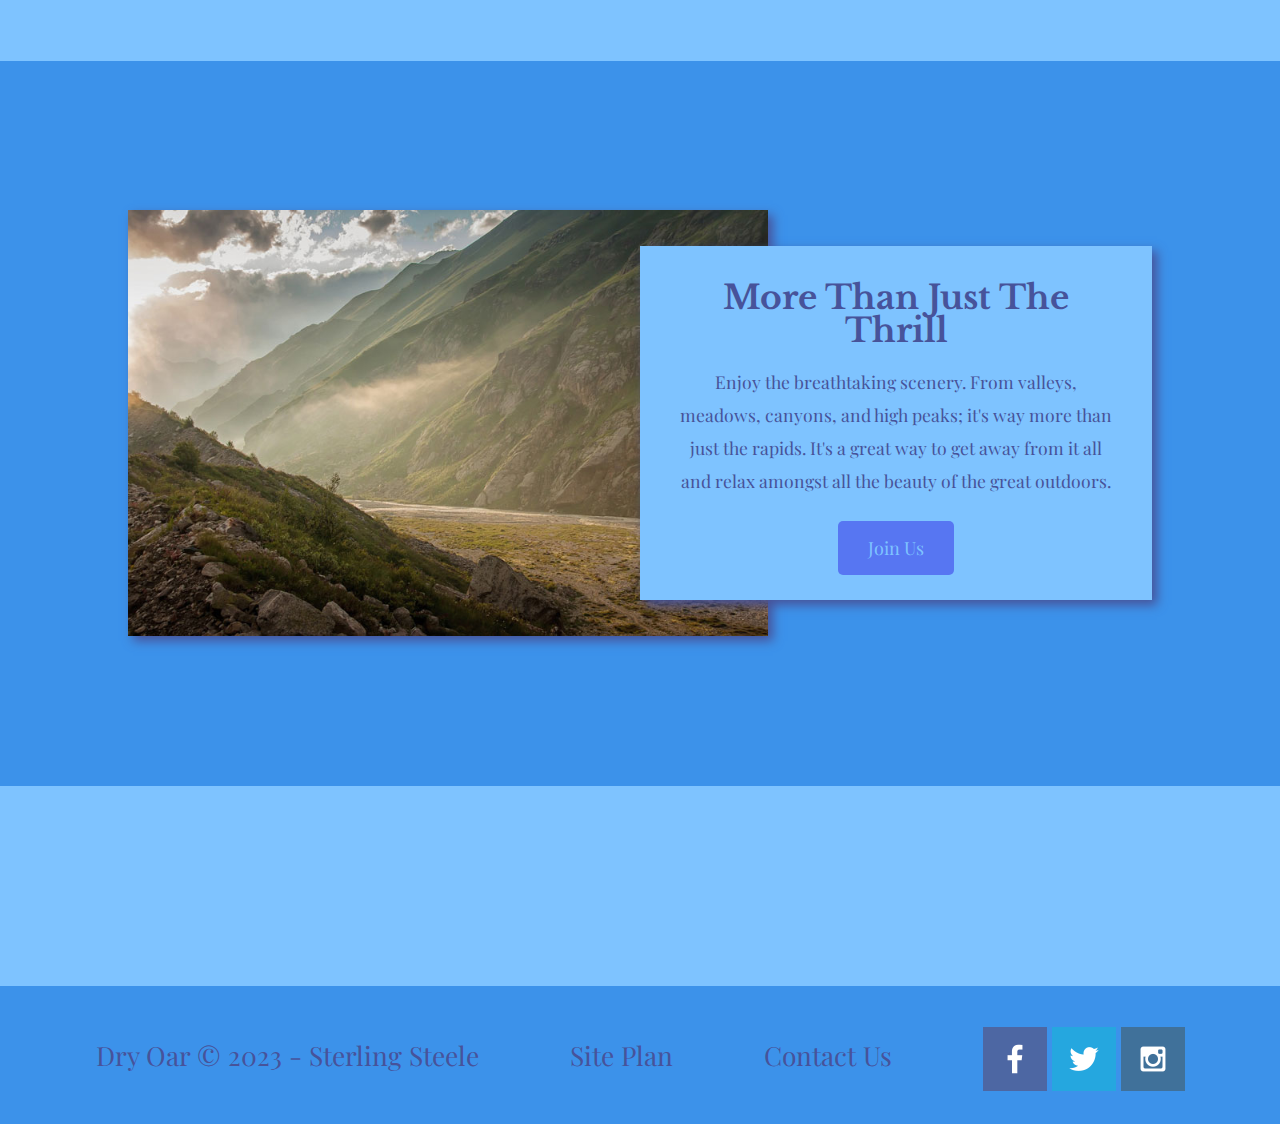
<file: wwr/index.html>
<!DOCTYPE html>
<html lang="en">
    <head>
        <meta charset="UTF-8">
        <meta http-equiv="X-UA-Compatible" content="IE=edge">
        <meta name="viewport" content="width=device-width, initial-scale=1.0">
        <title>Whitewater Rafting Vacations | Dry Oar Boating | Home</title>
        <link rel="stylesheet" href="styles/style.css">
    </head>
    <body>
        <div id="content">
            <header>
                <a id="logo_link" href="index.html">
                    <img class="logo" src="images/logo.png" alt="Dry Oar Logo">
                </a>
                <nav>
                    <a href="index.html">Home</a>
                    <a href="adventures.html">Adventures</a>
                    <a href="site-plan-rafting.html">Site Plan</a>
                    <a href="contactus.html">Contact Us</a>
                </nav>
            </header>
            <div id="hero">
                <div id="hero-box">
                    <img id="hero-img" src="images/hero.png" alt="People enjoying white water rafting">
                </div>
                <section id="hero-msg">
                    <h1 class="home-title">Have An Adventure</h1>
                    <h4>Make Memories with Dry Oar </h4>
                    <div class='button-box'>
                        <a class='book' href="contactus.html">Book Now</a>
                        <!-- another option for href= is "rates.html" -->
                    </div>
                </section>
            </div>
            <main class="home-grid">
                <section class="rivers-card">
                    <img class="card-img" src="images/rivers.jpg" alt="river in forest">
                    <img class="icon" src="images/river_icon.png" alt="river icon">
                    <h2>Rivers</h2>
                </section>
                <section class="camping-card">
                    <img class="card-img" src="images/camping.jpg" alt="tent in mountains">
                    <img class="icon" src="images/fire_icon.png" alt="fire icon">
                    <h2>Camping</h2>
                </section>
                <section class="rapids-card">
                    <img class="card-img" src="images/rapids.jpg" alt="rafting boat">
                    <img class="icon" src="images/oars.png" alt="oars icon">
                    <h2>Rapids</h2>
                </section>
                <div id="background"></div>
                <img class="mountains" src="images/mountains.jpg" alt="Misty mountains">
                <section class="msg">
                    <h2>More Than Just The Thrill</h2>
                    <p>Enjoy the breathtaking scenery. From valleys, meadows, canyons, and high peaks; it's way more than just the rapids. It's a great way to get away from it all and relax amongst all the beauty of the great outdoors.</p>
                    <a class='join' href="rivers.html">Join Us</a>
                </section>
            </main>
            <footer>
                <p>Dry Oar &copy; 2023 - Sterling Steele</p>
                <p><a href="site-plan-rafting.html">Site Plan</a></p>
                <p><a href="contactus.html">Contact Us</a></p>
                <div class="social">
                    <a href="https://facebook.com" target="_blank">
                        <img src="images/facebook.png" alt="fb icon">
                    </a>
                    <a href="https://twitter.com" target="_blank">
                        <img src="images/twitter.png" alt="twitter icon">
                    </a>
                    <a href="https://instagram.com" target="_blank">
                        <img src="images/instagram.png" alt="instagram icon">
                    </a>
                </div>
            </footer>
        </div>
    </body>
</html>
</file>
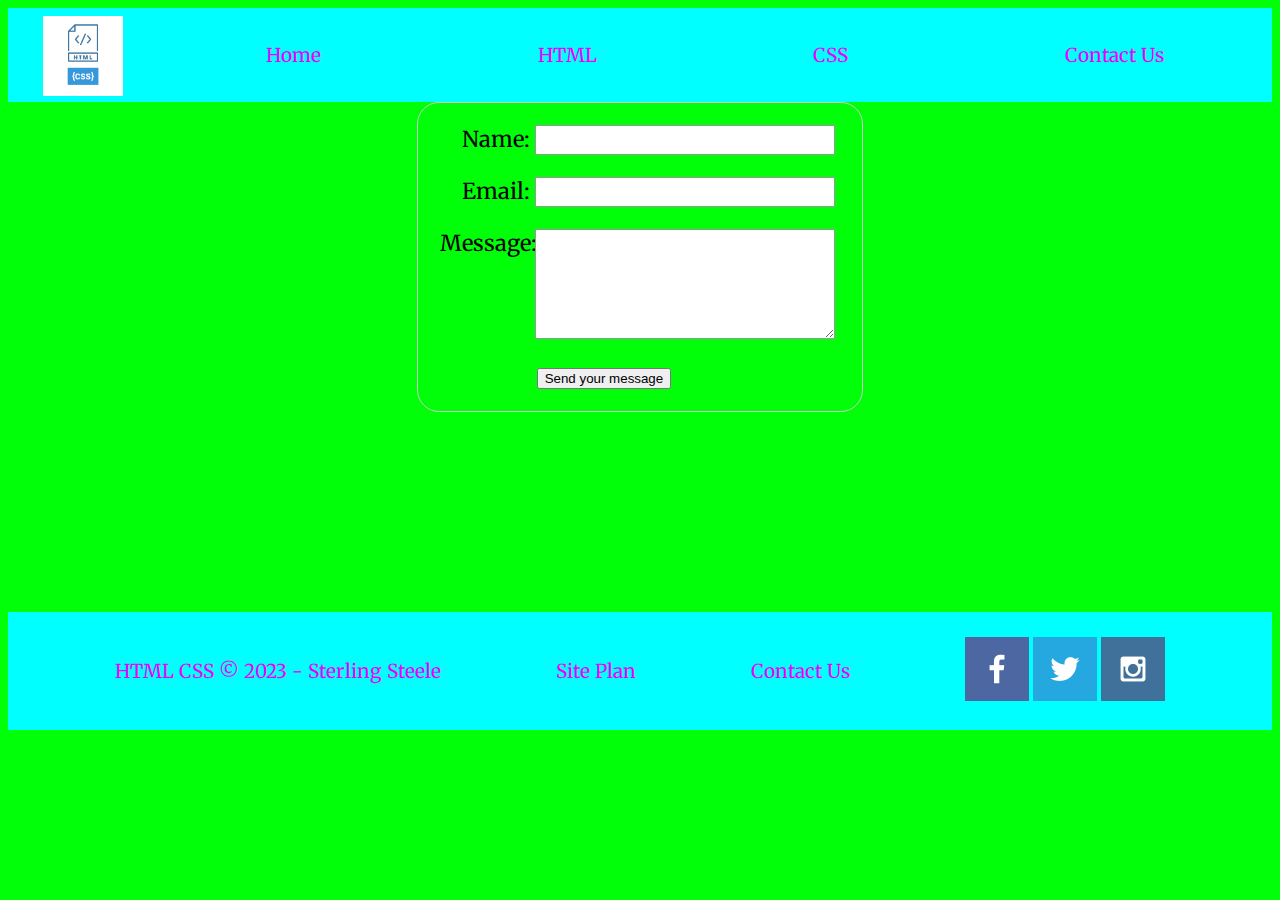
<file: htmlcss/contactus.html>
<!DOCTYPE html>
<html lang="en">
    <head>
        <meta charset="UTF-8">
        <meta name="viewport" content="width=device-width, initial-scale=1.0">
        <title>HTML CSS | Contact Us</title>
        <link rel="stylesheet" type="text/css" href="styles/style.css">
    </head>
    <body class="contact_us">
        <div id="content">
            <header>
                <a id="logo_link" href="index.html">
                    <img class="logo" src="images/logo.png" alt="HTML CSS Logo">
                </a>
                <nav>
                    <a href="index.html">Home</a>
                    <a href="demonstration_of_html.html">HTML</a>
                    <a href="demonstration_of_css.html">CSS</a>
                    <a href="contactus.html">Contact Us</a>
                </nav>
            </header>
            <main>
                <div id="feedback"></div>
                <form action="/my-handling-form-page" method="post">
                    <ul>
                      <li>
                        <label for="name">Name:</label>
                        <input type="text" id="name" name="user_name">
                      </li>
                      <li>
                        <label for="mail">Email:</label>
                        <input type="email" id="mail" name="user_email">
                      </li>
                      <li>
                        <label for="msg">Message:</label>
                        <textarea id="msg" name="user_message"></textarea>
                      </li>
                      <li class="button">
                        <button type="submit">Send your message</button>
                      </li>                      
                    </ul>
                  </form>
            </main>
            <footer>
                <p>HTML CSS &copy; 2023 - Sterling Steele</p>
                <p><a href="site-plan.html">Site Plan</a></p>
                <p><a href="contactus.html">Contact Us</a></p>
                <div class="social">
                    <a href="https://facebook.com" target="_blank">
                        <img src="images/facebook.png" alt="fb icon">
                    </a>
                    <a href="https://twitter.com" target="_blank">
                        <img src="images/twitter.png" alt="twitter icon">
                    </a>
                    <a href="https://instagram.com" target="_blank">
                        <img src="images/instagram.png" alt="instagram icon">
                    </a>
                </div>
            </footer>
        </div>
        <script>
            // get the feedback div element so we can do something with it.
            const feedbackElement = document.getElementById('feedback');
            // get the form so we can read what was entered in it.
            const formElement = document.forms[0];
            // add a 'listener' to wait for a submission of our form. When that happens run the code below.
            formElement.addEventListener('submit', function(e) {
                // stop the form from doing the default action.
                e.preventDefault();
                // set the contents of our feedback element to a message letting the user know the form was submitted successfully. Notice that we pull the name that was entered in the form to personalize the message!
                feedbackElement.innerHTML = 'Hello '+ formElement.user_name.value +'! Thank you for your message. We will get back with you as soon as possible!';
                // make the feedback element visible.
                feedbackElement.style.display = "block";
                // add a class to move everything down so our message doesn't cover it.
                document.body.classList.toggle('moveDown');
            });
        </script>
    </body>
</html>
</file>
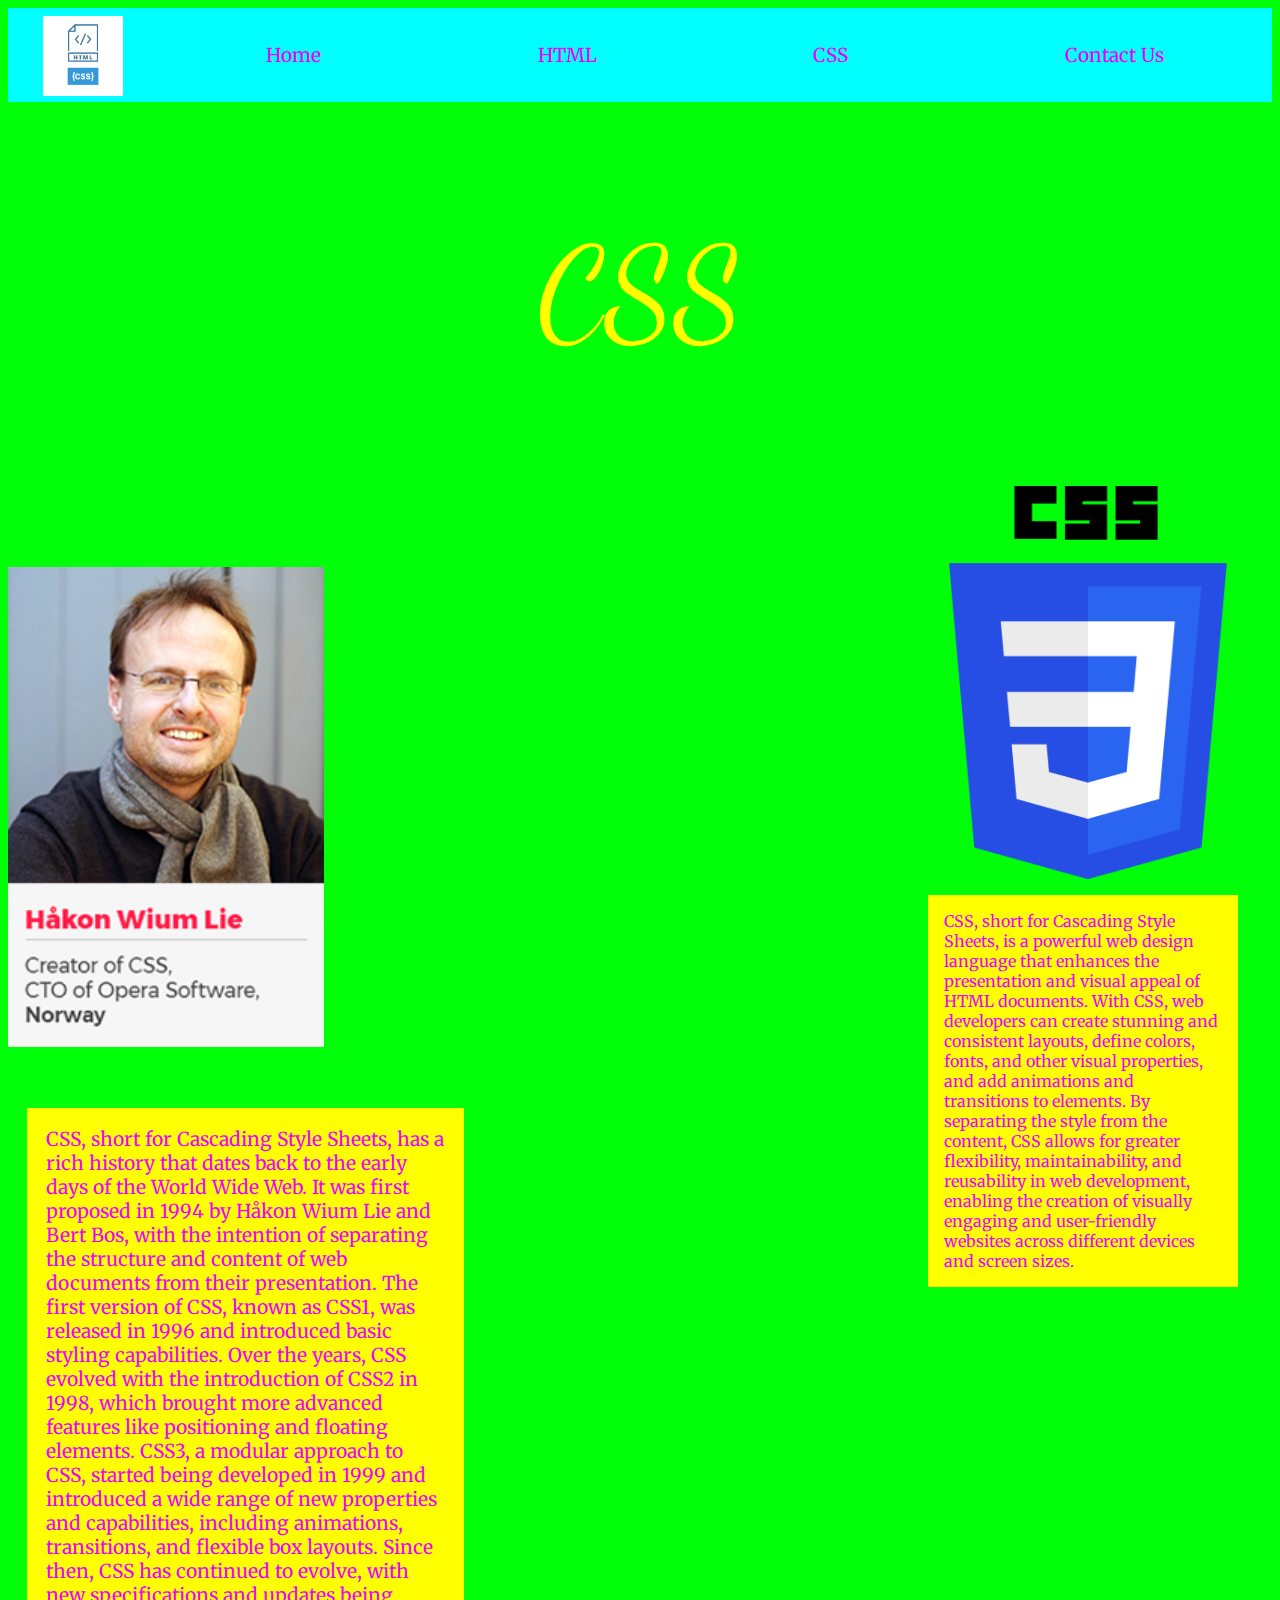
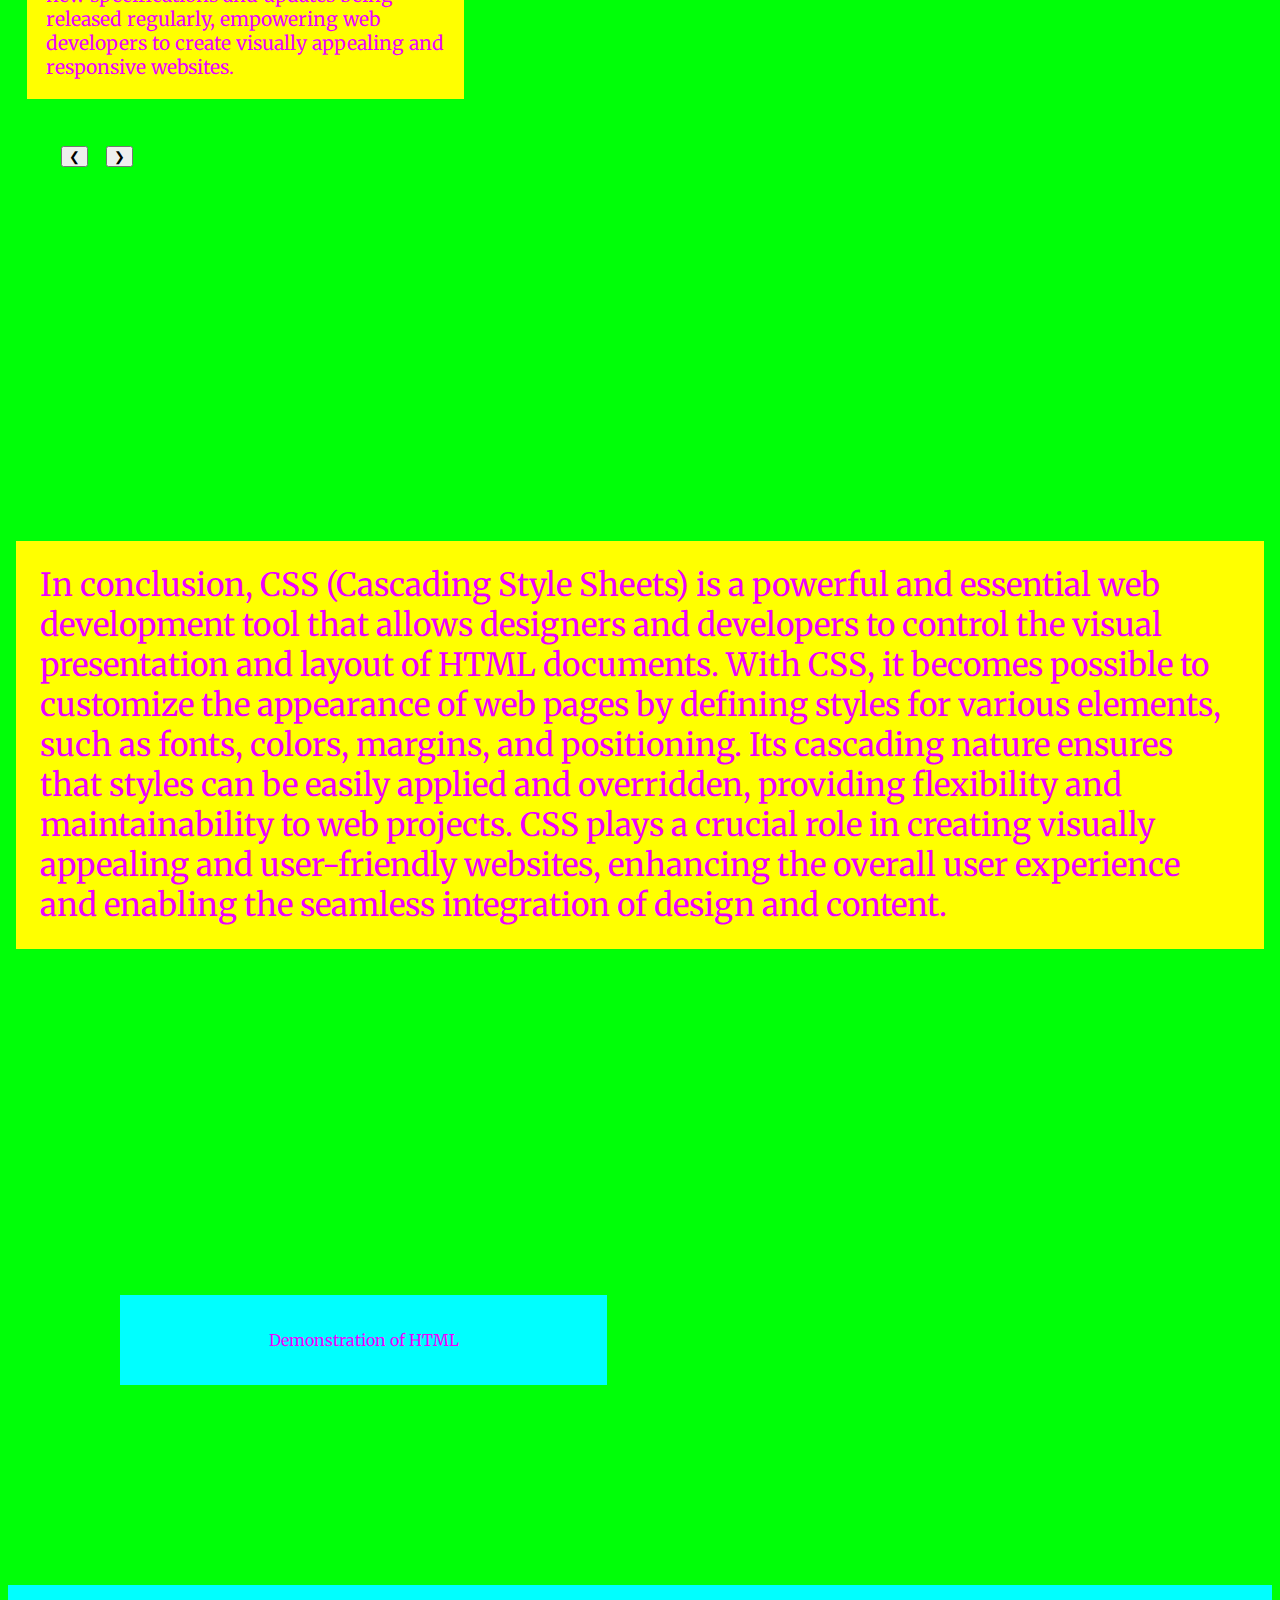
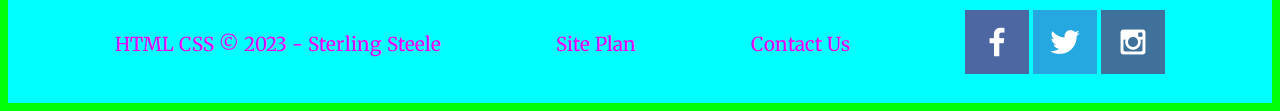
<file: htmlcss/demonstration_of_css.html>
<!DOCTYPE html>
<html lang="en">
<head>
    <meta charset="UTF-8">
    <meta name="viewport" content="width=device-width, initial-scale=1.0">
    <title>HTML CSS | HTML</title>
    <link rel="stylesheet" type="text/css" href="styles/style.css">
</head>
<body class="pg_3">
    <header>

        <a id="logo_link" href="index.html">
            <img class="logo" src="images/logo.png" alt="HTML CSS Logo">

        </a>
        <nav>

            <a href="index.html">Home</a>
            <a href="demonstration_of_html.html">HTML</a>
            <a href="demonstration_of_css.html">CSS</a>
            <a href="contactus.html">Contact Us</a>

        </nav>
    </header>
    <main>
        <div class="headline">CSS</div>

        <img class="pg_img" src="images/css.png" alt="css">
        <div class="page_image_text_box">
            CSS, short for Cascading Style Sheets, is a powerful web design language that enhances the presentation and visual appeal of HTML documents. With CSS, web developers can create stunning and consistent layouts, define colors, fonts, and other visual properties, and add animations and transitions to elements. By separating the style from the content, CSS allows for greater flexibility, maintainability, and reusability in web development, enabling the creation of visually engaging and user-friendly websites across different devices and screen sizes.
        </div>

        <div class="w3-content w3-display-container slideshow">
            <div class="w3-display-container mySlides mySlides">
                <img src="images/creator_of_css.png" alt="image of Hakon Wium Lie">
                <div class="w3-display-bottomleft w3-large w3-container w3-padding-16 w3-black slideshow_text">
                    CSS, short for Cascading Style Sheets, has a rich history that dates back to the early days of the World Wide Web. It was first proposed in 1994 by Håkon Wium Lie and Bert Bos, with the intention of separating the structure and content of web documents from their presentation. The first version of CSS, known as CSS1, was released in 1996 and introduced basic styling capabilities. Over the years, CSS evolved with the introduction of CSS2 in 1998, which brought more advanced features like positioning and floating elements. CSS3, a modular approach to CSS, started being developed in 1999 and introduced a wide range of new properties and capabilities, including animations, transitions, and flexible box layouts. Since then, CSS has continued to evolve, with new specifications and updates being released regularly, empowering web developers to create visually appealing and responsive websites.
                </div>
            </div>
            <div class="w3-display-container mySlides">
                <img src="images/example_of_css.png" alt="example of css">
                <div class="w3-display-bottomright w3-large w3-container w3-padding-16 w3-black slideshow_text">
                    In this example, the CSS code targets the p (paragraph) elements and applies the following styles: the font family is set to Arial or any sans-serif font, the font size is 16 pixels, the line height is 1.5 times the font size, the text color is a dark gray (#333333), and a margin of 10 pixels is added at the bottom of each paragraph. This CSS rule can be used to create consistent and visually appealing paragraphs across a website.
                </div>
            </div>
            <div class="w3-display-container mySlides">
                <img src="images/css_spacing.webp" alt="how css can adjust spacing">
                <div class="w3-display-topleft w3-large w3-container w3-padding-16 w3-black slideshow_text">
                    CSS provides several mechanisms to adjust spacing in web pages. One way is through the use of margin and padding properties. The margin property controls the spacing outside an element, allowing you to specify the distance between the element and its neighboring elements. On the other hand, the padding property controls the spacing inside an element, allowing you to define the space between the element's content and its border. These properties can be set using specific values such as pixels, percentages, or relative units, and can be adjusted individually for each side of the element (top, right, bottom, left) or collectively using shorthand notation. By manipulating margin and padding values, CSS provides a flexible and precise way to adjust spacing, enabling web designers to create visually appealing and well-structured layouts.
                </div>
            </div>
            <div class="w3-display-container mySlides">
                <img src="images/css_complicated.jpg" alt="complicated css">
                <div class="w3-display-topright w3-large w3-container w3-padding-16 w3-black slideshow_text">
                    Indeed, CSS (Cascading Style Sheets) can become complex as the scope and requirements of a web project grow. CSS is responsible for styling the visual presentation of HTML elements, and as websites become more intricate, so does the CSS code. Managing multiple selectors, dealing with specificity conflicts, handling media queries, and ensuring cross-browser compatibility are just a few challenges that can make CSS complex. Moreover, as projects evolve and additional developers contribute, maintaining a consistent and scalable CSS architecture becomes crucial. However, with proper planning, organization, and utilizing methodologies like modular CSS, preprocessors, and frameworks, developers can mitigate the complexity and maintain a maintainable codebase.
                </div>
            </div>
            <div class="w3-display-container mySlides">
                <img src="images/beauty_of_css.jpg" alt="beauty of css">
                <div class="w3-display-middle w3-large w3-container w3-padding-16 w3-black slideshow_text">
                    CSS (Cascading Style Sheets) has the remarkable ability to transform a plain webpage into a visually stunning masterpiece with just a few lines of code. The power of CSS lies in its versatility and expressive nature, allowing designers to customize every aspect of a website's appearance. From selecting the perfect color scheme to carefully crafting typography, CSS enables the creation of beautiful layouts, seamless animations, and captivating visual effects. With a skillful combination of selectors, properties, and values, a single paragraph can be transformed into an aesthetically pleasing element, with precisely defined fonts, spacing, borders, and background, resulting in a harmonious and visually appealing user experience. CSS grants designers the creative freedom to breathe life into the otherwise ordinary, making the web a truly captivating and beautiful place.
                </div>
            </div>

                <button class="w3-button w3-display-left w3-black button_left button" onclick="plusDivs(-1)">&#10094;</button>
                <button class="w3-button w3-display-right w3-black button button_right" onclick="plusDivs(1)">&#10095;</button>
        </div>

        <div class="large_text_box">
            In conclusion, CSS (Cascading Style Sheets) is a powerful and essential web development tool that allows designers and developers to control the visual presentation and layout of HTML documents. With CSS, it becomes possible to customize the appearance of web pages by defining styles for various elements, such as fonts, colors, margins, and positioning. Its cascading nature ensures that styles can be easily applied and overridden, providing flexibility and maintainability to web projects. CSS plays a crucial role in creating visually appealing and user-friendly websites, enhancing the overall user experience and enabling the seamless integration of design and content.
        </div>

        <a href="demonstration_of_html.html" class="previous_page_link">Demonstration of HTML</a>
    </main>
    <footer>
        <p>HTML CSS &copy; 2023 - Sterling Steele</p>
        <p><a href="site-plan.html">Site Plan</a></p>
        <p><a href="contactus.html">Contact Us</a></p>
        <div class="social">
            <a href="https://facebook.com" target="_blank">
                <img src="images/facebook.png" alt="fb icon">
            </a>
            <a href="https://twitter.com" target="_blank">
                <img src="images/twitter.png" alt="twitter icon">
            </a>
            <a href="https://instagram.com" target="_blank">
                <img src="images/instagram.png" alt="instagram icon">
            </a>
        </div>
    </footer>
    <script src="scripts/script.js"></script>
</body>
</html>
</file>
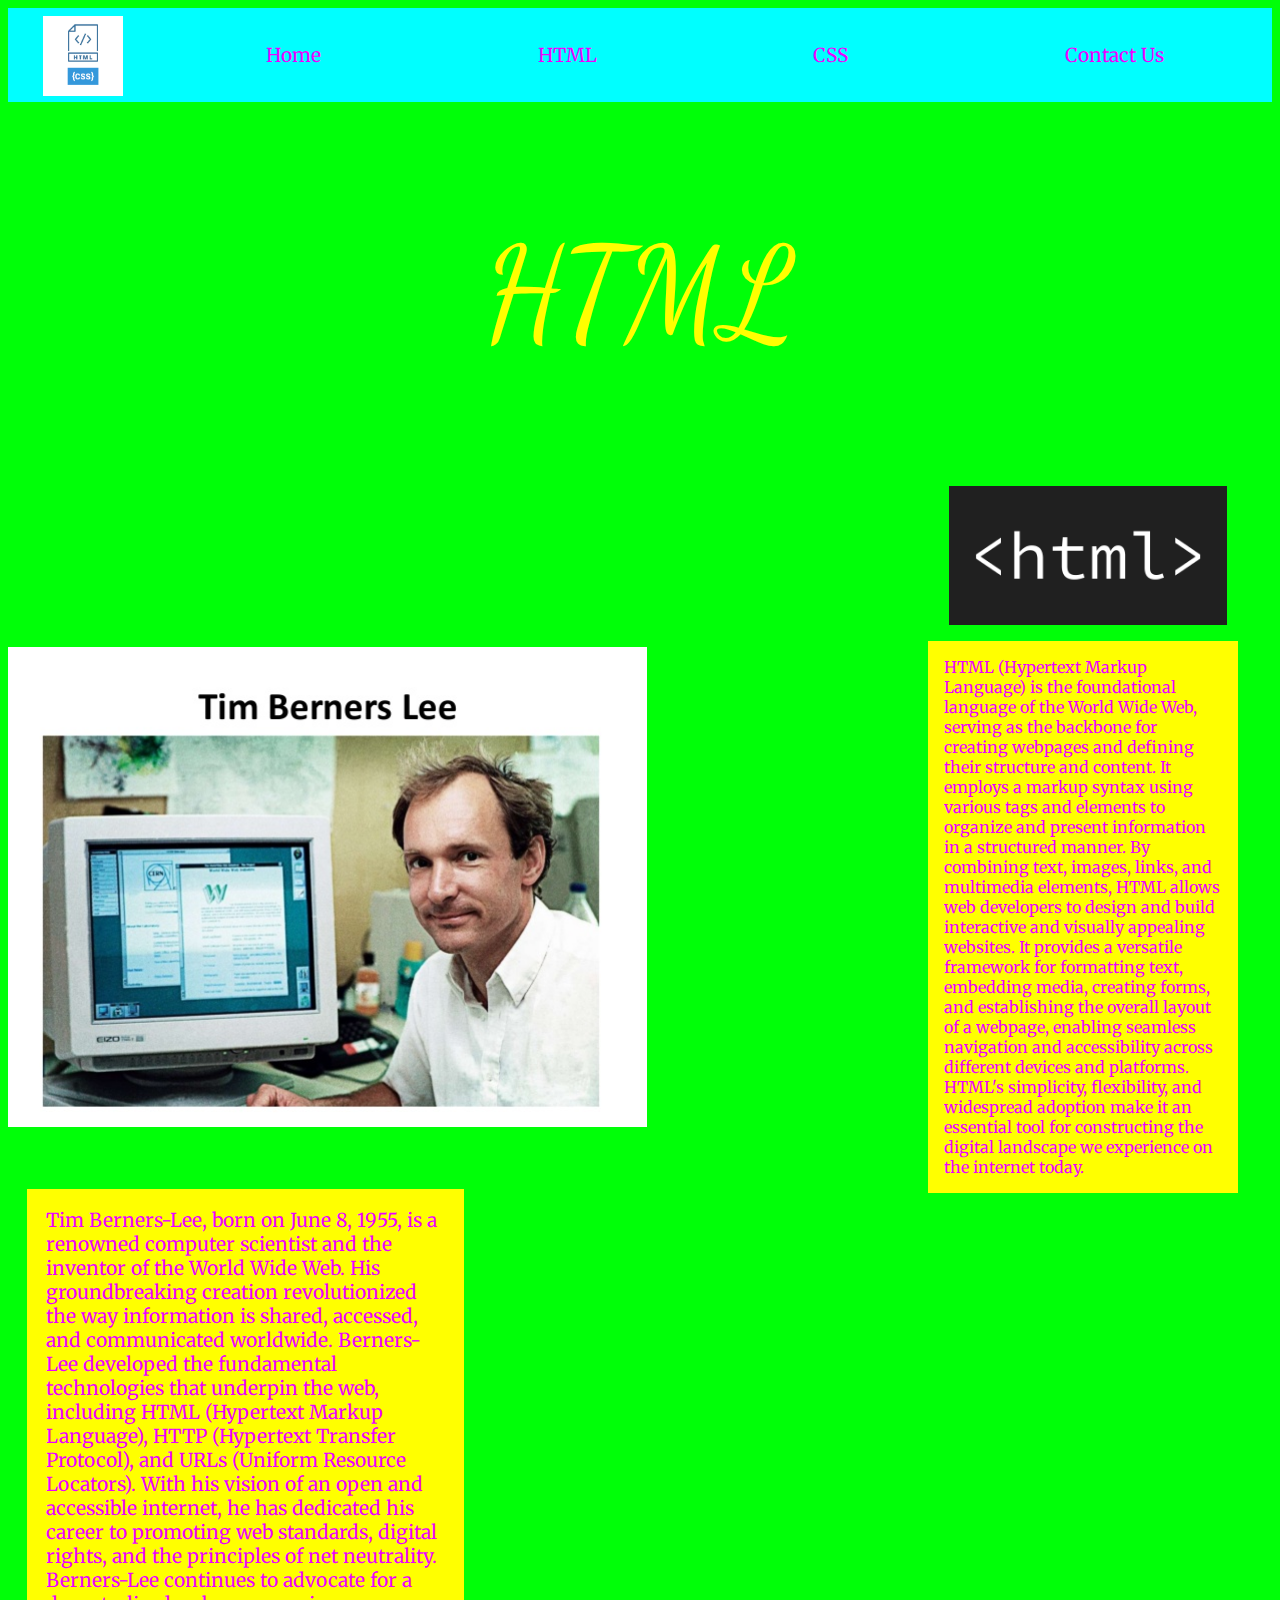
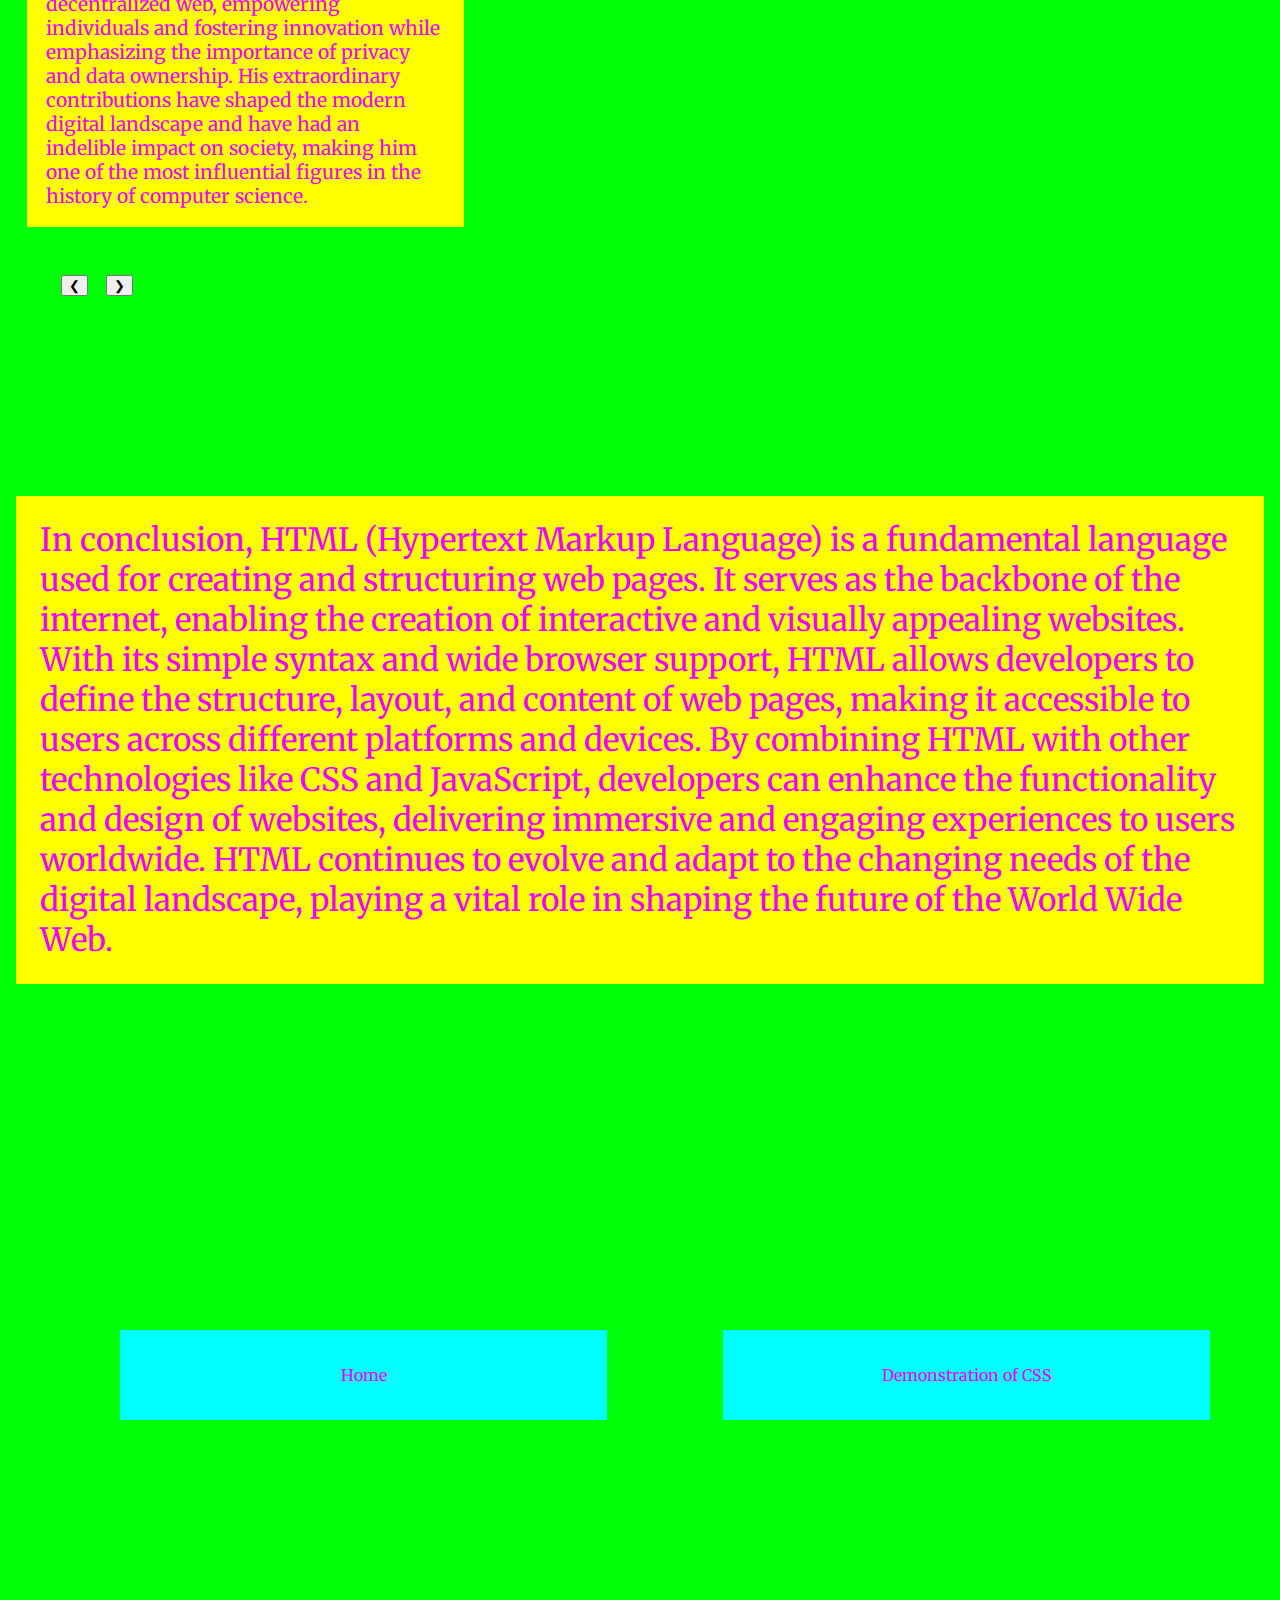
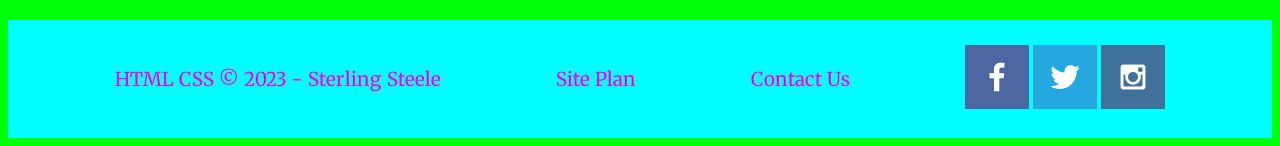
<file: htmlcss/demonstration_of_html.html>
<!DOCTYPE html>
<html lang="en">
<head>
    <meta charset="UTF-8">
    <meta name="viewport" content="width=device-width, initial-scale=1.0">
    <title>HTML CSS | HTML</title>
    <link rel="stylesheet" type="text/css" href="styles/style.css">
</head>
<body class="pg_2">
    <header>

        <a id="logo_link" href="index.html">
            <img class="logo" src="images/logo.png" alt="HTML CSS Logo">

        </a>
        <nav>

            <a href="index.html">Home</a>
            <a href="demonstration_of_html.html">HTML</a>
            <a href="demonstration_of_css.html">CSS</a>
            <a href="contactus.html">Contact Us</a>

        </nav>
    </header>
    <main>
        <div class="headline">HTML</div>

        <img class="pg_img" src="images/html.png" alt="html">
        <div class="page_image_text_box">
            HTML (Hypertext Markup Language) is the foundational language of the World Wide Web, serving as the backbone for creating webpages and defining their structure and content. It employs a markup syntax using various tags and elements to organize and present information in a structured manner. By combining text, images, links, and multimedia elements, HTML allows web developers to design and build interactive and visually appealing websites. It provides a versatile framework for formatting text, embedding media, creating forms, and establishing the overall layout of a webpage, enabling seamless navigation and accessibility across different devices and platforms. HTML's simplicity, flexibility, and widespread adoption make it an essential tool for constructing the digital landscape we experience on the internet today.
        </div>

        <div class="w3-content w3-display-container slideshow">
            <div class="w3-display-container mySlides mySlides">
                <img src="images/tim_berners_lee.jpg" alt="photo of tim berners lee">
                <div class="w3-display-bottomleft w3-large w3-container w3-padding-16 w3-black slideshow_text">
                    Tim Berners-Lee, born on June 8, 1955, is a renowned computer scientist and the inventor of the World Wide Web. His groundbreaking creation revolutionized the way information is shared, accessed, and communicated worldwide. Berners-Lee developed the fundamental technologies that underpin the web, including HTML (Hypertext Markup Language), HTTP (Hypertext Transfer Protocol), and URLs (Uniform Resource Locators). With his vision of an open and accessible internet, he has dedicated his career to promoting web standards, digital rights, and the principles of net neutrality. Berners-Lee continues to advocate for a decentralized web, empowering individuals and fostering innovation while emphasizing the importance of privacy and data ownership. His extraordinary contributions have shaped the modern digital landscape and have had an indelible impact on society, making him one of the most influential figures in the history of computer science.
                </div>
            </div>
            <div class="w3-display-container mySlides">
                <img src="images/history_of_html.jpg" alt="timeline of html">
                <div class="w3-display-bottomright w3-large w3-container w3-padding-16 w3-black slideshow_text">
                    HTML, or Hypertext Markup Language, was created by Tim Berners-Lee in the early 1990s as a means to share scientific documents on the emerging World Wide Web. The first version, HTML 1.0, was a simple language with basic formatting capabilities. As the web evolved, subsequent versions like HTML 2.0 and HTML 3.2 introduced new features and improved functionality. However, it was with the release of HTML 4.0 in 1997 that HTML became more dynamic, supporting interactive elements and embedding multimedia. HTML 4.01, the final version of HTML 4, was widely adopted and served as the foundation for web development for many years. In recent times, HTML5 emerged as a major revision, introducing significant enhancements like semantic tags, audio/video elements, canvas for graphics, and improved support for mobile devices. HTML5 has since become the de facto standard for web development, enabling the creation of rich, interactive, and accessible websites.
                </div>
            </div>
            <div class="w3-display-container mySlides">
                <img src="images/table_in_html.png" alt="sytax for making a table in html">
                <div class="w3-display-topleft w3-large w3-container w3-padding-16 w3-black slideshow_text">
                    This code will create a basic table with three columns and two rows. The table headers (Column 1, Column 2, Column 3) are defined using the th tags, while the table data cells (Row 1, Cell 1, Row 1, Cell 2, etc.) are defined using the td tags. The table is enclosed within the table tags.
                </div>
            </div>
            <div class="w3-display-container mySlides">
                <img src="images/basic_syntax_of_html.png" alt="basic syntax of html">
                <div class="w3-display-topright w3-large w3-container w3-padding-16 w3-black slideshow_text">
                    HTML (Hypertext Markup Language) is the standard markup language for creating web pages. Its basic syntax consists of various elements enclosed within opening and closing tags. The structure typically begins with the !DOCTYPE html declaration, followed by the html element as the root of the document. The head section contains metadata such as the title of the page, while the body section contains the visible content. Within the body, elements like headings (h1 to h6), paragraphs (p), links (a), images (img), and lists (ul and ol) can be used to structure and present information. Attributes can be added to elements using key-value pairs to provide additional information or functionality.
                </div>
            </div>
            <div class="w3-display-container mySlides">
                <img src="images/what_html_looks_like_on_the_web.png" alt="image of html on a website">
                <div class="w3-display-middle w3-large w3-container w3-padding-16 w3-black slideshow_text">
                    HTML (Hypertext Markup Language) is the backbone of the web, providing structure and content to websites. In the vast landscape of the Internet, HTML manifests as a collection of tags and elements that encapsulate information within angled brackets. These tags, such as html, head, and body, delineate the overall structure of a webpage, while others like p, h1, and img define individual elements like paragraphs, headings, and images respectively. Through the clever interplay of these tags, alongside attributes like "class" and "id" that assign additional properties, HTML constructs a visually appealing and interactive environment on the web, seamlessly integrating content and design to engage and inform users.
                </div>
            </div>
            <div class="w3-display-container mySlides">
                <img src="images/complicated_html.png.jpeg" alt="complicated html">
                <div class="w3-display-middle w3-large w3-container w3-padding-16 w3-black slideshow_text">
                    HTML, the markup language used for creating web pages, has the potential to become incredibly intricate and convoluted. As web development demands have grown, so too has the complexity of HTML. It encompasses a vast array of elements, tags, attributes, and their corresponding interactions, allowing for sophisticated structuring, styling, and interactivity. The integration of multimedia elements, intricate layouts, responsive design principles, accessibility considerations, server-side rendering, dynamic content, and the use of various frameworks and libraries further contribute to the intricacy. Additionally, the need for cross-browser compatibility and adherence to web standards adds another layer of complexity, as developers must navigate numerous edge cases and ensure consistent rendering across different devices and platforms. Consequently, mastering the intricate aspects of HTML and harnessing its full potential can be a formidable challenge for web developers.
                </div>
            </div>
                <button class="w3-button w3-display-left w3-black button_left button" onclick="plusDivs(-1)">&#10094;</button>
                <button class="w3-button w3-display-right w3-black button button_right" onclick="plusDivs(1)">&#10095;</button>
        </div>

        <div class="large_text_box">
            In conclusion, HTML (Hypertext Markup Language) is a fundamental language used for creating and structuring web pages. It serves as the backbone of the internet, enabling the creation of interactive and visually appealing websites. With its simple syntax and wide browser support, HTML allows developers to define the structure, layout, and content of web pages, making it accessible to users across different platforms and devices. By combining HTML with other technologies like CSS and JavaScript, developers can enhance the functionality and design of websites, delivering immersive and engaging experiences to users worldwide. HTML continues to evolve and adapt to the changing needs of the digital landscape, playing a vital role in shaping the future of the World Wide Web.
        </div>

        <a href="index.html" class="previous_page_link">Home</a>
        <a href="demonstration_of_css.html" class="next_page_link">Demonstration of CSS</a>
    </main>
    <footer>
        <p>HTML CSS &copy; 2023 - Sterling Steele</p>
        <p><a href="site-plan.html">Site Plan</a></p>
        <p><a href="contactus.html">Contact Us</a></p>
        <div class="social">
            <a href="https://facebook.com" target="_blank">
                <img src="images/facebook.png" alt="fb icon">
            </a>
            <a href="https://twitter.com" target="_blank">
                <img src="images/twitter.png" alt="twitter icon">
            </a>
            <a href="https://instagram.com" target="_blank">
                <img src="images/instagram.png" alt="instagram icon">
            </a>
        </div>
    </footer>
    <script src="scripts/script.js"></script>
</body>
</html>
</file>
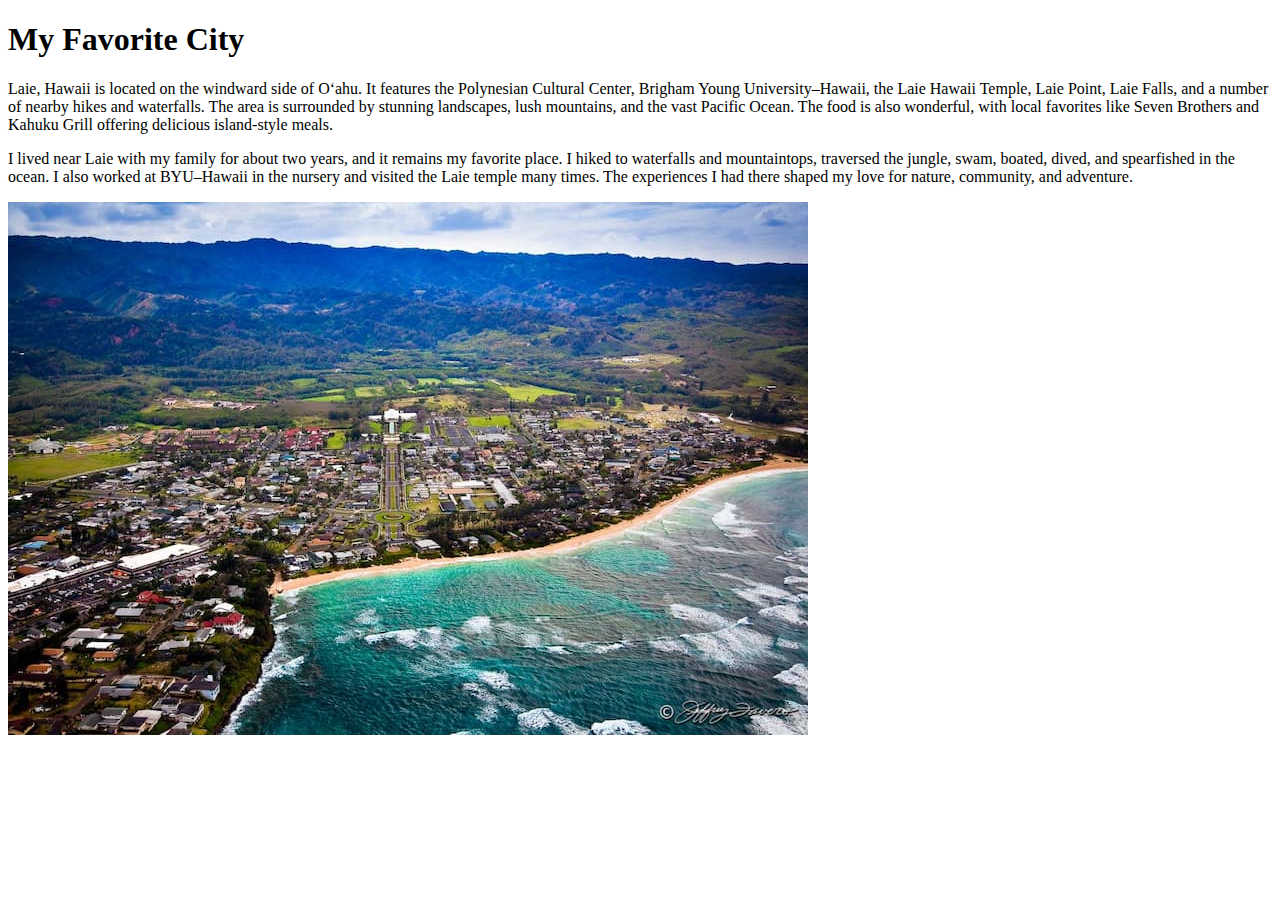
<file: week01/favorite-city.html>
<!DOCTYPE html>
<html lang="en">

<head>
    <meta charset="UTF-8">
    <meta name="viewport" content="width=device-width, initial-scale=1.0">
    <title>Document</title>
</head>

<body>
    <h1>My Favorite City</h1>
    <p>Laie, Hawaii is located on the windward side of Oʻahu. It features the Polynesian Cultural Center, Brigham Young
        University–Hawaii, the Laie Hawaii Temple, Laie Point, Laie Falls, and a number of nearby hikes and waterfalls.
        The area is surrounded by stunning landscapes, lush mountains, and the vast Pacific Ocean. The food is also
        wonderful, with local favorites like Seven Brothers and Kahuku Grill offering delicious island-style meals.</p>

    <p>I lived near Laie with my family for about two years, and it remains my favorite place. I hiked to waterfalls and
        mountaintops, traversed the jungle, swam, boated, dived, and spearfished in the ocean. I also worked at
        BYU–Hawaii in the nursery and visited the Laie temple many times. The experiences I had there shaped my love for
        nature, community, and adventure.</p>
</body>
<img src="images/laie-hawaii-small.jpg" alt="picture of Laie, Hawaii">

</html>
</file>
<file: htmlcss/styles/style.css>
@import url('https://fonts.googleapis.com/css2?family=Dancing+Script:wght@700&family=Merriweather:wght@300&family=Roboto:wght@700&display=swap');
body{background-color:#00ff08;font-family: 'Merriweather','Times New Roman', Times, serif;}

header{background-color: #00ffff;display: grid;grid-template-columns: 150px auto;}
#logo_link{padding-top:5px;justify-self:center;align-self:center;}
.logo{width:80px;}
nav{display:flex;justify-content:space-around;}
nav a{text-align:center;color:#ee00ff;text-decoration:none;padding:35px;font-size:1.2em}

footer{background-color:#00ffff;color:#ee00ff;padding:25px 50px;margin-top:200px;display:flex;justify-content:space-around;align-items:center;}footer p{font-size:1.2em;}footer a{color:#ee00ff;text-decoration:none;}

.hero img{width:100%;padding:0;}
.headline{font-size: 8em;margin-left:auto;margin-right:auto;margin-bottom:1.6em;width:fit-content;color:#ffff00;font-family: 'Dancing Script','Times New Roman', Times, serif;}
.w3-content img{height: 30em;}
.mySlides {width: fit-content;}
.slideshow_text{width:35%;font-size:2em;margin-left:1em;margin-top:0.5em;margin-bottom:0.4em;color:#ee00ff;background-color:#ffff00;padding:0.5em;}
.button_left{margin-left:4em;}
.button_right{margin-left:1em;}
.large_text_box{width:51%;font-size:2.8em;margin-left:auto;margin-right:1em;margin-top:-7em;color:#ee00ff;background-color:#ffff00;padding:0.5em;}
.next_page_link{text-decoration:none;background-color:#00ffff;color:#ee00ff;padding:35px;display: inline-block;margin-left:8em;margin-top:-3em;margin-bottom:3em;}

.pg_2 .headline{padding-top:0.9em;padding-bottom:0.9em;margin-bottom:0em;}
.pg_2 .pg_img{display: block;margin-left: auto;width: 22%;margin-right: 2.8em;}
.pg_2 .page_image_text_box {display: block;margin-left: auto;width: 22%;margin-right: 2.1em;background-color: #ffff00;color: #ee00ff;margin-top: 1em;padding: 1em;}
.pg_2 .slideshow{display: inline-block;width: 70%;position: relative;bottom: 546px;}
.pg_2 .slideshow .slideshow_text{font-size: 1.2em;width: 45%;padding: 1em;margin-top: 3em;}
.pg_2 .button_left, .button_right{margin-top: 3em;}
.pg_2 .large_text_box{width: 95%;font-size: 2em;margin: auto;position: relative;bottom: 346px; padding: 0.75em;}
.pg_2 .previous_page_link, .pg_2 .next_page_link{text-decoration:none;background-color:#00ffff;color:#ee00ff;padding:35px;display: inline-block;margin-left:7em;margin-top: auto;margin-bottom: auto;width: 33%;text-align: center;}

.pg_3 .headline{padding-top:0.9em;padding-bottom:0.9em;margin-bottom:0em;}
.pg_3 .pg_img{display: block;margin-left: auto;width: 22%;margin-right: 2.8em;}
.pg_3 .page_image_text_box {display: block;margin-left: auto;width: 22%;margin-right: 2.1em;background-color: #ffff00;color: #ee00ff;margin-top: 1em;padding: 1em;}
.pg_3 .slideshow{display: inline-block;width: 70%;position: relative;bottom: 720px;}
.pg_3 .slideshow .slideshow_text{font-size: 1.2em;width: 45%;padding: 1em;margin-top: 3em;}
.pg_3 .button_left, .button_right{margin-top: 3em;}
.pg_3 .large_text_box{width: 95%;font-size: 2em;margin: auto;position: relative;bottom: 346px; padding: 0.75em;}
.pg_3 .previous_page_link, .pg_3 .next_page_link{text-decoration:none;background-color:#00ffff;color:#ee00ff;padding:35px;display: inline-block;margin-left:7em;margin-top: auto;margin-bottom: auto;width: 33%;text-align: center;}

.contact_us form{margin: 0 auto;width: 400px;padding: 1em;border: 1px solid #ccc;border-radius: 1em;font-size: 22px;}
.contact_us ul{list-style: none;padding: 0;margin: 0;}
.contact_us li{display: list-item;text-align: match-parent;}
.contact_us label{display: inline-block;width: 90px;text-align: right;}
.contact_us input, .contact_us textarea{font: 1em sans-serif;width: 300px;box-sizing: border-box;border: 1px solid #999;}
.contact_us form li + li {margin-top: 1em;}
.contact_us textarea {vertical-align: top;height: 5em;}
.contact_us .button {padding-left: 90px;}
.contact_us button {margin-left: 0.5em;}
</file>
<file: positioning/positionstyles.css>
/* CSS - Name: "positionstyles.css" */
/* Activity 1 styles */
.content1 {
  /* This is the parent of the activity 1 boxes. */
  display: grid;
  grid-template-columns: 1fr 1fr;
  justify-items: center;
  gap: 20px;
}
.red1 { 
  width: 100%; 
  height: 100px; 
  background-color: red;
  grid-column: 1/3;

} 
.green1 {
  width: 100px; 
  height: 100px; 
  background-color: green;
  margin: 0 auto;
  width: 200px;
  height: 200px;

} 
.yellow1 {
  width: 100px; 
  height: 100px; 
  background-color: gold;
  margin: 0 auto;
  width: 200px;
  height: 200px;
} 
.blue1 {
  width: 100%; 
  height: 100px; 
  background-color: blue; 
  grid-column: 1/3;

} 
/* Activity 2 styles */ 
.content2 {
  /* This is the parent of the activity 2 boxes. */
  display: grid;
  grid-template-columns: 50px 50px 50px 50px 50px;
  grid-template-rows: 50px 50px 50px 50px 50px;
}
.red2 {
  width: 100px; 
  height: 100px; 
  background-color: red; 
  grid-column: 1/3;
  grid-row: 1/3;

} 
.green2 { 
  width: 100px; 
  height: 100px; 
  background-color: green; 
  grid-column: 2/4;
  grid-row: 2/4;

} 
.yellow2 {
  width: 100px; 
  height: 100px; 
  background-color: gold; 
  grid-column: 3/5;
  grid-row: 3/5;

} 
.blue2 {
  width: 100px; 
  height: 100px; 
  background-color: blue; 
  grid-column: 4/6;
  grid-row: 4/6;

} 
/* Activity 3 styles */ 
.content3 {
  /* This is the parent of the activity 3 boxes. */
  display: grid;
  grid-template-columns: 1fr 1fr;
  column-gap: 8%;
}
.red3 {
  width: 100%; 
  height: 100px; 
  background-color: red; 
  grid-column: 1/3;
} 
.green3 {
  width: 100%; 
  height: 200px; 
  background-color: green;
} 
.yellow3 {
  width: 100%; 
  height: 200px; 
  background-color: gold; 
  justify-self: right;
} 
.blue3 {
  width: 100%;
  height: 100px; 
  background-color: blue; 
  grid-column: 1/3;
} 
/* Activity 4 styles */ 
.content4 {
  /* This is the parent of the activity 4 boxes. */
  height: 400px;
  display: grid;
  grid-template-columns: 1fr 1fr;
}
.red4 {
  width: 100%; 
  height: 100%; 
  background-color: red; 
  grid-row: 1/4;
} 
.green4 {
  width: 100%; 
  height: 100%; 
  background-color: green; 
} 
.yellow4 {
  width: 100%; 
  height: 100%; 
  background-color: gold; 
} 
.blue4 {
  width: 100%; 
  height: 100%; 
  background-color: blue; 
} 
/* Activity 5 styles */ 
.content5 {
  /* This is the parent of the activity 5 boxes. */
  height: 400px;
}
.red5 { 
  width: 100%; 
  height: 100px; 
  background-color: red; 
} 
.green5 { 
  width: 125px; 
  height: 125px; 
  background-color: green; 
  float: left;

} 
.yellow5 {
  width: 100%; 
  height: 200px; 
  background-color: gold; 

} 
.blue5 {
  width: 100%; 
  height: 100px; 
  background-color: blue; 
} 
/* Activity 6 styles */ 
.content6 {
  /* This is the parent of the activity 6 boxes. */
  display: grid;
  grid-template-columns: 100px 100px 100px 100px 100px 100px;
  grid-template-rows: 100px 100px 100px 100px 100px 100px;
  
}
.red6 {
  width: 100%; 
  height: 100%; 
  background-color: red; 
  grid-column: 1/5;
  grid-row: 1/3;

} 
.green6 {
  width: 100%; 
  height: 100%; 
  background-color: green; 
  grid-row: 5/7;
  grid-column: 1/3;
  z-index: 1;

} 
.yellow6 {
  width: 100%; 
  height: 100%; 
  background-color: gold; 
  grid-column: 5/7;
  grid-row: 3/7;
  z-index: 1;

} 
.blue6 {
  width: 100%; 
  height: 100%; 
  background-color: blue; 
  grid-row: 2/6;
  grid-column: 2/6;

} 


/* Do not make any changes below here */
.activity {
  width: 70%; 
  margin: 20px auto; 
  font-family: Arial, sans-serif; 
  border: 1px solid black; 
  padding: 10px; 
  clear:both; 
  overflow: auto;
} 

.hint {
  border: 1px solid grey;
  background: #e0e0e0;
  padding: .5em;
  position: relative;
  margin: 1em 0;
}
.hint h3 {
  margin: 0;
}
.hint:hover {
  background: #d0d0d0;
}
.hint > div {
  display: none;
}

.hint input[type=checkbox] {
  position: absolute;
  width: 100%;
  height: 100%;
  opacity: 0;
  z-index: 1;
  cursor: pointer;
}

.hint input[type=checkbox]:checked ~ div {
  display: block;
}

.hint i {
  position: absolute;
  transform: translate(-6px, 0);
  margin-top: 16px;
  right: 10px;
  top: -3px;
}
.hint i:before, .hint i:after {
  content: "";
  position: absolute;
  background-color: black;
  width: 3px;
  height: 9px;
}
.hint i:before {
  transform: translate(2px, 0) rotate(45deg);
}
.hint i:after {
  transform: translate(-2px, 0) rotate(-45deg);
}

.hint input[type=checkbox]:checked ~ i:before {
  transform: translate(-2px, 0) rotate(45deg);
}
.hint input[type=checkbox]:checked ~ i:after {
  transform: translate(2px, 0) rotate(-45deg);
}
.hint a {
  position: relative;
  z-index: 1;
}
</file>
<file: week12/styles/style.css>
body {
margin: 0;
font-family: Arial, Helvetica, sans-serif;
}

.header {
text-align: center;
padding: 32px;
}

.row {
display: -ms-flexbox; /* IE 10 */
display: flex;
-ms-flex-wrap: wrap; /* IE 10 */
flex-wrap: wrap;
padding: 0 4px;
}

/* Create two equal columns that sits next to each other */
.column {
-ms-flex: 50%; /* IE 10 */
flex: 50%;
padding: 0 4px;
}

.column img {
margin-top: 8px;
vertical-align: middle;
}

/* Style the buttons */
.btn {
border: none;
outline: none;
padding: 10px 16px;
background-color: #f1f1f1;
cursor: pointer;
font-size: 18px;
}

.btn:hover {
background-color: #ddd;
}

.btn.active {
background-color: #666;
color: white;
}
</file>
<file: wwr/styles/style.css>
@import url('https://fonts.googleapis.com/css2?family=Libre+Baskerville&family=Playfair+Display&display=swap');
#content {
    max-width: 1600px;
    margin: 0 auto;
}
nav a {
    text-align: center;
    color: #7ec3ff;
    text-decoration: none;
    padding: 35px;
}
#hero-msg h1, #hero-msg h4 {
    text-align: center;
    color: #7ec3ff;
}
.button-box {
    text-align: center;
}
main section {
    text-align: center;
}
#background {
    height: 725px;
}
body {
    background-color: #7ec3ff;
    font-family: 'Playfair Display', 'Times New Roman', Times, serif;
    font-size: 22px;
    margin: 0;
    padding: 0;
}
header {
    background-color:rgba(20,30,13, .7);
    display: grid;
    grid-template-columns: 150px auto;
}
nav a:hover {
    background-color: #5776f2;
    color: #7ec3ff;
}
.book, .join {
    background-color: #5776f2;
    color: #7ec3ff;
    text-decoration: none;
    font-size: 18px;
    padding: 15px 30px;
    margin-top: 50px;
    border-radius: 5px;
}
.book:hover, .join:hover {
    background-color: #47539a;
    color: #7ec3ff;
}
#background {
    background-color: #3c92ea;
    grid-column: 1/11;
    grid-row: 4/9;
}
.msg {
    background-color: #7ec3ff;
    line-height: 1.5em;
    padding: 35px;
    grid-column: 6/10;
    grid-row: 6/7;
    box-shadow: 5px 5px 10px #47539a;

}
footer {
    background-color: #3c92ea;
    color: #47539a;
    padding: 25px 50px;
    margin-top: 200px;
    display: flex;
    justify-content: space-around;
    align-items: center;
}
.home-title {
    color: #5776f2;
    font-family: 'Libre Baskerville', 'Trebuchet MS', 'Lucida Sans Unicode', 'Lucida Grande', 'Lucida Sans', Arial, sans-serif;
    font-size: 2em;
    margin-top: 10px;
}
h4 {
    color: #5776f2;
}
.msg h2 {
    color: #47539a;
    font-family: 'Libre Baskerville', 'Trebuchet MS', 'Lucida Sans Unicode', 'Lucida Grande', 'Lucida Sans', Arial, sans-serif;
}
.msg p {
    color: #47539a;
    font-size: 0.8em;
    padding-bottom: 15px;
}
footer a {
    color: #47539a;
    text-decoration: none;
}
footer a:hover {
    color: #47539a;
}
.logo {
    width: 80px;
}
.icon {
    width: 80px;
    padding-top: 10px;
}
#hero-img {
    width: 100%;
}
footer p {
    font-size: 1.2em;
}
footer p a:hover {
    text-decoration: underline;
}
h2 {
    margin: 0;
}
#logo_link {
    padding-top: 5px;
    justify-self: center;
    align-self: center;
}
footer .social img {
    padding-top: 15px;
}
.rivers-card, .camping-card, .rapids-card {
    margin: 200px 0;
}
.card-img {
    border: 10px solid #5776f2;
    transition: transform .5s;
    box-shadow: 5px 5px 10px #47539a;
}
main section img {
    box-sizing: border-box;
}
nav {
    display: flex;
    justify-content: space-around;
}
#hero {
    display: grid;
    grid-template-columns: 1fr 3fr 1fr;
    margin-top: -100px; 
}
#hero-box {
    grid-column: 1/4;
    grid-row: 1/3;
    z-index: -1;
}
#hero-msg {
    grid-column: 2/3;
    grid-row: 1/2;
    margin-top: 100px;
}
.home-grid {
    display: grid;
    grid-template-columns: repeat(10, 1fr);
}
.card-img, .mountains {
    width: 100%;
}
.rivers-card {
    grid-column: 2/4;
    grid-row: 2/3;
}
.camping-card {
    grid-column: 5/7;
    grid-row: 2/3;
}
.rapids-card {
    grid-column: 8/10;
    grid-row: 2/3;
}
.mountains {
    width: 100%;
    grid-column: 2/7;
    grid-row: 5/8;
    box-shadow: 5px 5px 10px #47539a;
}
.card-img:hover {
    opacity: .6;
    transform: scale(1.1);
}
/* new page */
.smaller_paragraph {
    font-size: smaller;
}
.adventures_page_title {
    color: #47539a;
    font-family: 'Libre Baskerville', 'Trebuchet MS', 'Lucida Sans Unicode', 'Lucida Grande', 'Lucida Sans', Arial, sans-serif;
    text-align: center;
    padding-top: 3em;
}
form {
    /* Center the form on the page */
    margin: 0 auto;
    width: 400px;
    /* Form outline */
    padding: 1em;
    border: 1px solid #ccc;
    border-radius: 1em;
}
  
ul {
  list-style: none;
  padding: 0;
  margin: 0;
}

form li + li {
  margin-top: 1em;
}

label {
  /* Uniform size & alignment */
  display: inline-block;
  width: 90px;
  text-align: right;
}

input,
textarea {
  /* To make sure that all text fields have the same font settings
     By default, textareas have a monospace font */
  font: 1em sans-serif;

  /* Uniform text field size */
  width: 300px;
  box-sizing: border-box;

  /* Match form field borders */
  border: 1px solid #999;
}

input:focus,
textarea:focus {
  /* Additional highlight for focused elements */
  border-color: #000;
}

textarea {
  /* Align multiline text fields with their labels */
  vertical-align: top;

  /* Provide space to type some text */
  height: 5em;
}

.button {
  /* Align buttons with the text fields */
  padding-left: 90px; /* same size as the label elements */
}

button {
  /* This extra margin represent roughly the same space as the space
     between the labels and their text fields */
  margin-left: 0.5em;
}
#feedback {
    background-color: antiquewhite;
    position: absolute;
    top: 0;
    left: 0;
    right: 0;
    padding: .5em;
    /* make this element invisible until we are ready for it */
    display: none;      
}
.moveDown {
    margin-top: 3em;
}
/* @media query */
@media screen and (max-width: 900px) {
    #hero, .home-grid {
        display: block;
        height: auto;
    }
    nav, footer {
        flex-direction: column;
    }
    nav a {
        display: block;
        padding: 15px;
    }
    #hero {
        margin-top: 0;
    }
    #hero-msg {
        margin-top: 0;
    }
    #hero-msg h4 {
        display: none;
    }
    .home-title {
        font-size: 25px;
        color: #6f7364;
    }
    .rivers-card, .camping-card, .rapids-card { 
        margin: 50px auto;
        width: 60%;
    }
    #background {
        display: none;
    }
    .mountains, .msg {
        width: 80%;
        display: block;
        margin: 0 auto;
    }
    footer {
        margin-top: 25px;
    }
}
/* end of media query. nothing goes past here */
</file>
